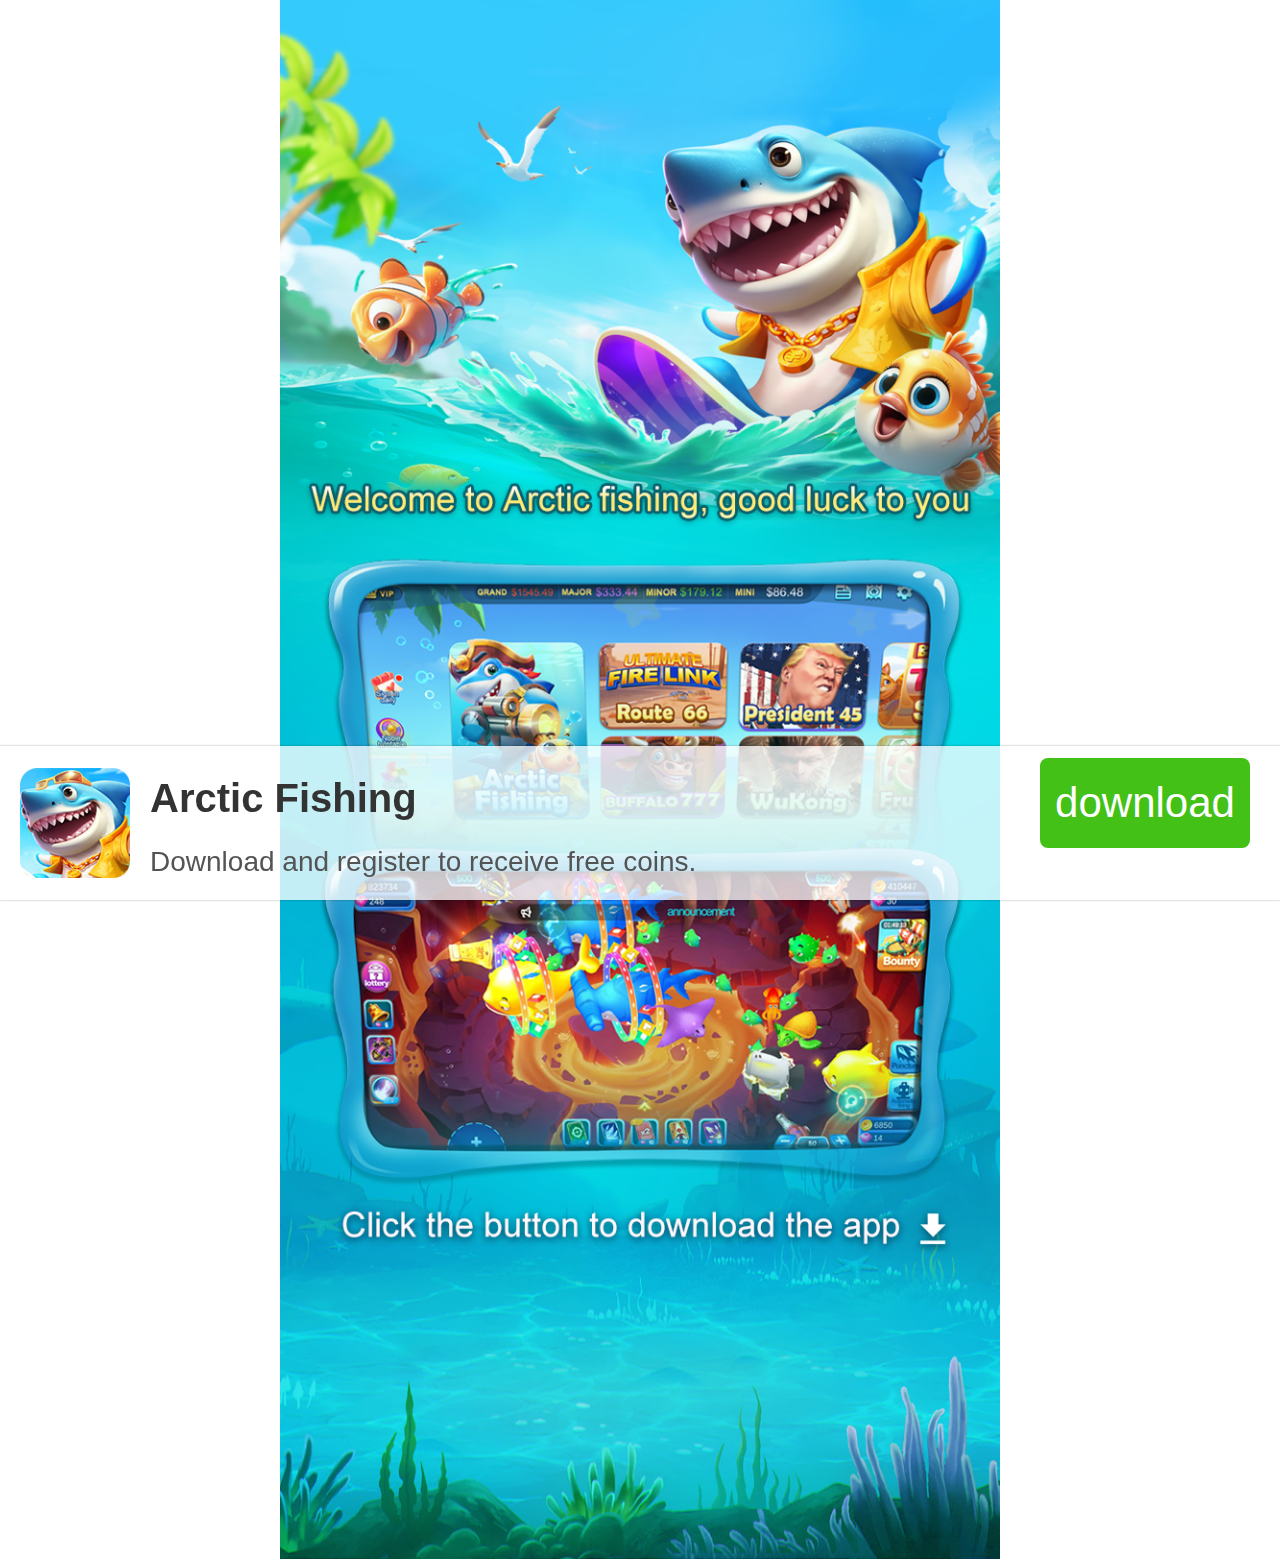
<file: docs/index.html>
﻿<!DOCTYPE html>
<html style="font-size: 100px;">
<head>
    <meta http-equiv="Content-Type" content="text/html; charset=UTF-8">
    <title>Arctic Fishing</title>
    <meta name="description" content="Arctic Fishing introduces all-new gameplay, diverse schools of fish, cool fishing grounds, ultra-high explosion rates, coins bursting all over the screen! Arctic Fishing offers plenty of benefits, log in to receive coins, welcome to join Arctic Fishing!">
	<meta name="keywords" content="Arctic,Fishing,Arcade game,Diverse fish schools platform,Super cool fishing ground,Super high explosion rate">
	<meta name="renderer" content="ie-comp">
	<meta name="renderer" content="ie-stand">
    <meta name="viewport" content="width=device-width,initial-scale=1,minimum-scale=1,maximum-scale=1,user-scalable=0">
    <meta name="format-detection" content="telephone=no">
    <script type="text/javascript" src="./files/pub_rem.js"></script>
    <link href="./source/favicon.ico" rel="shortcut icon">
    <link href="./source/favicon.ico" rel="bookmark icon">
    <link rel="stylesheet" href="./files/pub_reset.css">
    <style type="text/css">
        html {
            background: #fff;
        }
        ::-webkit-scrollbar {
            width: 16px;
            height: 10px;
        }
        /*scroll shadow radius*/
        ::-webkit-scrollbar-track {
            -webkit-box-shadow: inset 0 0 6px rgba(0,0,0,0.3);
            border-radius: 10px;
            background-color: #ddd;
        }
        /*swipe inset radius*/
        ::-webkit-scrollbar-thumb {
            border-radius: 10px;
            -webkit-box-shadow: inset 0 0 6px rgba(0,0,0,.3);
            background-color: #029ed7;
        }

        .touch {
            display: block;
            width: 100%;
            height: 1rem;
            line-height: 1rem;
            color: #fff;
            font-size: 0.46rem;
            text-align: center;
            border-radius: 0.06rem;
            background-image: url(source/download_btn.png);
            background-size: 100% 100%;
        }

        .max_width {
            max-width: 720px;
            margin: 0 auto;
        }

        .banner {
            width: 100%;
            align-content:center;
        }

            .banner img {
                width: 100%;
            }

        .dw_area {
            min-height: 1.6rem;
            padding: 0.18rem 0.22rem;
            position: relative;
        }

            .dw_area .in {
                min-height: 1.6rem;
            }

                .dw_area .in .m {
                    display: block;
                    width: 1.6rem;
                    height: 1.6rem;
                    position: absolute;
                    left: 0.27rem;
                    top: .18rem;
                }

                    .dw_area .in .m img {
                        width: 100%;
                    }

                .dw_area .in .rt_t {
                    padding: 0.15rem 0 0 1.82rem;
                    color: #ffffff;
                }

                    .dw_area .in .rt_t h3 {
                        font-size: 0.48rem;
                    }

                    .dw_area .in .rt_t span {
                        display: inline-block;
                        padding: 0.15rem 0 0 2.3rem;
                        font-size: 0.3rem;
                        background: url(./source/star.png) no-repeat 0 0.15rem;
                        background-size: 2rem 0.4rem;
                    }

        .btn {
            padding: 0.16rem 0 0.24rem;
        }

        .gray_w {
            background: #ededed;
        }

        .game {
            padding: 0.26rem 0.2rem;
            min-height: 4.17rem;
            box-sizing: border-box;
            -webkit-box-sizing: border-box;
            -moz-box-sizing: border-box;
            -o-box-sizing: border-box;
            overflow: hidden;
        }

        .game_pic {
            width: 100%;
            min-height: 4.17rem;
            white-space: nowrap;
            overflow-x: auto;
            overflow-scrolling: touch;
            -webkit-overflow-scrolling: touch;
            -moz-overflow-scrolling: touch;
        }

            .game_pic a img {
                width: 40%;
                margin-right: 2.4%;
            }

        .game_lis {
            margin-top: 0.38rem;
            padding: 0.3rem;
            border-top: 1px solid #d5d5d5;
            background: #ededed;
        }

            .game_lis h3 {
                font-size: 0.38rem;
                color: #333;
            }

            .game_lis ul {
                padding: 0.32rem 0.24rem 0;
                min-height: 1.7rem;
                overflow: hidden;
            }

                .game_lis ul li {
                    width: 25%;
                    float: left;
                }

                    .game_lis ul li a {
                        display: block;
                    }

                        .game_lis ul li a .m {
                            display: block;
                            width: 1.2rem;
                            height: 1.2rem;
                            margin: 0 auto;
                        }

                            .game_lis ul li a .m img {
                                width: 100%;
                            }

                        .game_lis ul li a .t {
                            width: 100%;
                            text-align: center;
                            color: #3333;
                            font-size: 0.24rem;
                            display: inline-block;
                            margin-top: 0.16rem;
                        }

        .dw_propt {
            width: 100%;
            min-height: 1.54rem;
            background: rgba(255,255,255,0.77);
            position: fixed;
            left: 0;
            bottom: 0;
            box-shadow: 0 0 2px rgba(0,0,0,0.35);
            z-index: 500;
        }

        .ppt_lt {
            position: relative;
        }

        .img {
            display: block;
            width: 1.1rem;
            height: 1.1rem;
            position: absolute;
            top: 0.22rem;
            left: 0.2rem;
            overflow: hidden;
        }

            .img img {
                display: block;
                width: 100%;
                height: 100%;
            }

        .ppt_lt .lt_t {
            padding: 0.30rem 0 0 1.5rem;
            color: #333;
        }

            .ppt_lt .lt_t h3 {
                font-size: 0.4rem;
            }

            .ppt_lt .lt_t span {
                font-size: 0.28rem;
                color: #545454;
                display: block;
                margin-top: 0.25rem;
            }

        .ppt_lt_ii .lt_in {
            margin: 0 0.3rem;
            position: relative;
        }

        .ppt_lt .ppt_dw {
            display: block;
            width: 2.1rem;
            height: 0.9rem;
            line-height: 0.9rem;
            background: #43c117;
            color: #fff;
            text-align: center;
            font-size: 0.42rem;
            border-radius: 0.08rem;
            position: absolute;
            top: 0.12rem;
            right: 0.3rem;
            z-index: 1000;
        }

        .ppt_lt_ii .ppt_dw {
            width: 100%;
            left: 0;
            right: 0;
        }

        footer {
            min-height: 0.80rem;
            padding: 0.23rem 0;
            border-top: 1px solid #ededed;
            background: #424a55;
            text-align: center;
        }

            footer p {
                color: #c9c9c9;
                font-size: 0.28rem;
            }

                footer p:last-child {
                    margin-top: 0.1rem;
                }

        body {
            /*            background: url(source/back.jpg) no-repeat;
            background-size: 100%;*/
            overflow-x: hidden;
        }

        .dw_area .in.icons {
            margin-top: 0.3rem;
            width: 110%;
        }

            .dw_area .in.icons .m {
                position: static;
                display: inline-block;
                width: 1.25rem;
                height: 1.25rem;
                margin-right: 0.14rem;
                /*background: rgba(0, 0, 0, 0.5);*/
            }

                .dw_area .in.icons .m .name, .dw_area.game-item .m .name {
                    width: 100%;
                    text-align: center;
                    font-weight: bold;
                }

        .game-item {
            margin: 0.25rem;
            background: #eaf1f7;
            height: 2.6rem;
            border-radius: 0.06rem;
            position: relative;
        }

        .dw_area.game-item .m {
            display: inline-block;
            width: 1.25rem;
            height: 1.25rem;
            position: absolute;
        }

            .dw_area.game-item .m img {
                width: 100%;
                height: 100%;
            }

        .dw_area.game-item .tip {
            position: absolute;
            left: 0.15rem;
            top: 2.45rem;
            width: 1.5rem;
            text-align: center;
            font-size: 0.2rem;
            color: gray;
            font-weight: bold;
        }

        .down-button {
            display: block;
            background: url(source/download.png);
            background-size: 100%;
            width: 1.5rem;
            height: 0.7rem;
            top: 1.9rem;
            left: 0.15rem;
            position: absolute;
            background-repeat: no-repeat;
        }

        .dw_area.game-item .pic {
            position: absolute;
            left: 2rem;
            top: 0.2rem;
            /*background: orange;*/
            width: 4.5rem;
            height: 2.55rem;
            background-size: 100% 100%;
        }

        a:hover {
            cursor: pointer;
        }

        .weixin-tip {
            display: none;
            position: fixed;
            left: 0;
            top: 0;
            bottom: 0;
            background: rgba(0,0,0,0.8);
            filter: alpha(opacity=80);
            height: 100%;
            width: 100%;
            z-index: 100;
        }

            .weixin-tip p {
                text-align: center;
                margin-top: 10%;
                padding: 0 5%;
            }
    </style>
    <style type="text/css">
        .guid {
            position: fixed;
            left: 0;
            top: 0;
            height: 100%;
            width: 100%;
            background: rgba(0,0,0,.8);
            text-align: center;
            padding: 0 .3rem;
            z-index: 99;
            display: none;
            box-sizing: border-box;
        }

            .guid img {
                max-width: 100%;
            }

        .guid-1 {
            position: relative;
            padding: .2rem .5rem 0 1rem;
        }

            .guid-1 img {
                margin-left: -0.5rem;
                margin-top: 0;
            }

            .guid-1 .guid-close {
                position: absolute;
                right: .2rem;
                top: .15rem;
                width: .5rem;
            }

        .guid-2 {
            margin-top: -0.4rem;
        }

        .guid-3 img {
            width: 40%;
            margin: 0 auto;
            display: block;
        }

        .guid-4 img {
            width: 40%;
            margin: 0 auto;
            display: block;
        }

        .guid-bottom {
            position: absolute;
            left: 0;
            width: 100%;
            bottom: 0;
        }
        .spreader{
            display: inline-block;
            width:260px;
            height:57px;
            position: absolute;
            top:2.5rem;
            left:50%;
			margin-left:-130px;
            text-align:center;
            background: url(source/back_spreader.png);
        }
        .spreader .txtSpread{
            margin:auto;
            position: absolute;
            height:100%;
            top:50%;
            left:0;
            right:0;
            bottom:0;
            font-size:100px;
            color:#32f0b8;
        }
    </style>
</head>
<body>
     <div class="max_width" id="body_btn">
      <div class="banner">
         <img src="./source/back_h.png" alt="">
         <!-- <div class="spreader">
			<Label id="spreadID" style="margin:auto;position:absolute;height:100%;top:50%;left:0;right:0;bottom:0;color:#32f0b8;font-size:24px;">SpreadID:</Label>
         </div> -->
     </div> 

     <div id="dw_propt_btn" class="dw_propt">
        <div class="ppt_lt">
            <span class="img">
                <img src="./source/LOGO.png" alt="">
            </span>
            <div class="lt_t">
                <h3>Arctic Fishing</h3>
                <span>Download and register to receive free coins.</span>
				
            </div>
            <button id="down_btn" class="ppt_dw">download</button>
        </div>
     </div>
     <!-- <div class="guid max_width">
        <div class="guid-1">
            <img src="./source/guid-1.png" alt="">
            <img src="./source/guid-close.png" class="guid-close" alt="">
        </div>
        <div class="guid-2">
            <img src="./source/guid-2.png" alt="">
        </div>
        <div class="guid-bottom">
            <div class="guid-3">
                <img src="./source/guid-3.png" alt="">
            </div>
            <div class="guid-4">
                <img src="./source/guid-4.gif" alt="">
            </div>
        </div>
     </div> -->
     <script src="./files/jquery.js" type="text/javascript"></script>
     <script src="./files/home.js" type="text/javascript"></script>
     
     <!-- Google tag (gtag.js) -->
<script async src="https://www.googletagmanager.com/gtag/js?id=G-XY3BWY2RH9">
</script>
<script>
  window.dataLayer = window.dataLayer || [];
  function gtag(){dataLayer.push(arguments);}
  gtag('js', new Date());

  gtag('config', 'G-XY3BWY2RH9');
</script>
</body>
</html>
</file>
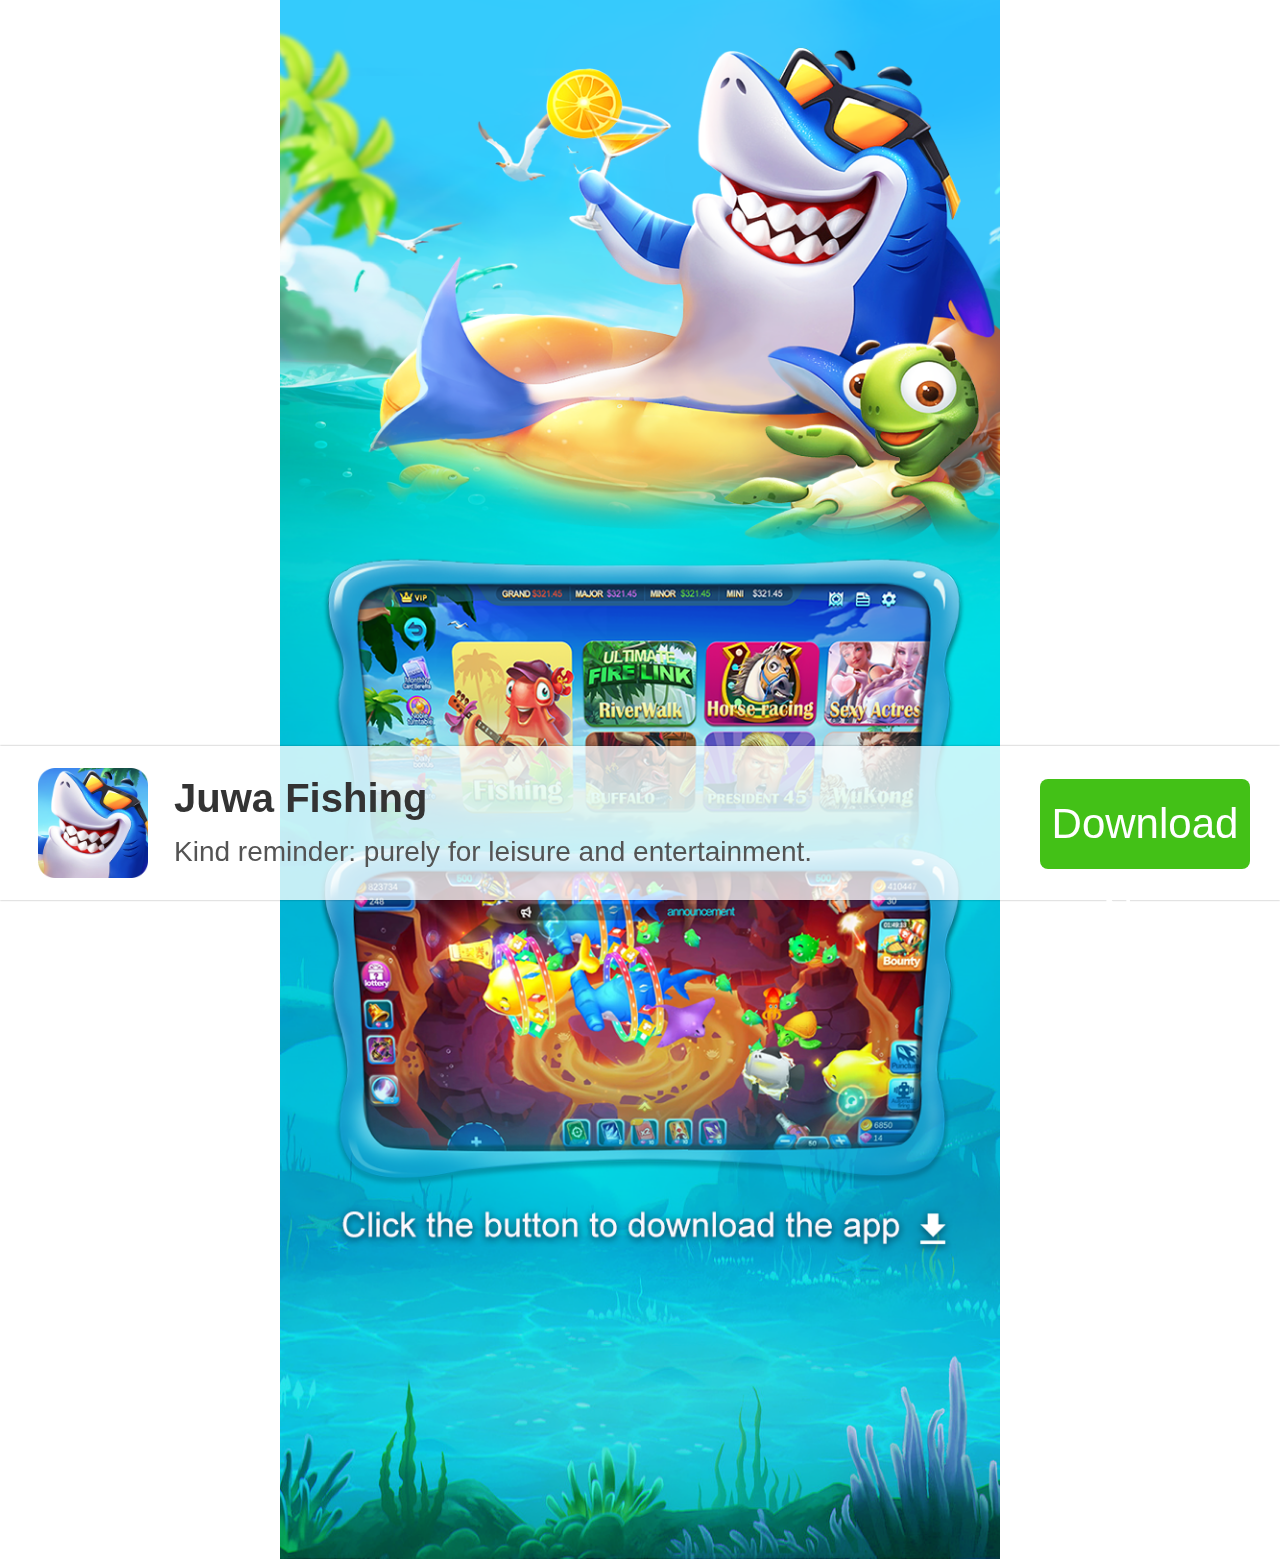
<file: docs/juwa777/index.html>
﻿<!DOCTYPE html>
<html style="font-size: 100px;">
<head>
    <meta http-equiv="Content-Type" content="text/html; charset=UTF-8">
    <title>Juwa Fishing</title>
    <meta name="viewport" content="width=device-width,initial-scale=1,minimum-scale=1,maximum-scale=1,user-scalable=0">
    <meta name="format-detection" content="telephone=no">
    <script type="text/javascript" src="./files/pub_rem.js"></script>
	<script type="text/javascript" charset="UTF-8" src="https://web.cdn.openinstall.io/openinstall.js"></script>
    <link rel="stylesheet" href="./files/pub_reset.css">
    <style type="text/css">
        html {
            background: #fff;
        }
        ::-webkit-scrollbar {
            width: 16px;
            height: 10px;
        }
        /*scroll shadow radius*/
        ::-webkit-scrollbar-track {
            -webkit-box-shadow: inset 0 0 6px rgba(0,0,0,0.3);
            border-radius: 10px;
            background-color: #ddd;
        }
        /*swipe inset radius*/
        ::-webkit-scrollbar-thumb {
            border-radius: 10px;
            -webkit-box-shadow: inset 0 0 6px rgba(0,0,0,.3);
            background-color: #029ed7;
        }

        .touch {
            display: block;
            width: 100%;
            height: 1rem;
            line-height: 1rem;
            color: #fff;
            font-size: 0.46rem;
            text-align: center;
            border-radius: 0.06rem;
            background-image: url(source/download_btn.png);
            background-size: 100% 100%;
        }

        .max_width {
            max-width: 720px;
            margin: 0 auto;
            padding-bottom: 2rem;
        }

        .banner {
            width: 100%;
            height: 5.17rem;
            align-content:center;
        }

            .banner img {
                width: 100%;
            }

        .dw_area {
            min-height: 1.6rem;
            padding: 0.18rem 0.22rem;
            position: relative;
        }

            .dw_area .in {
                min-height: 1.6rem;
            }

                .dw_area .in .m {
                    display: block;
                    width: 1.6rem;
                    height: 1.6rem;
                    position: absolute;
                    left: 0.27rem;
                    top: .18rem;
                }

                    .dw_area .in .m img {
                        width: 100%;
                    }

                .dw_area .in .rt_t {
                    padding: 0.15rem 0 0 1.82rem;
                    color: #ffffff;
                }

                    .dw_area .in .rt_t h3 {
                        font-size: 0.48rem;
                    }

                    .dw_area .in .rt_t span {
                        display: inline-block;
                        padding: 0.15rem 0 0 2.3rem;
                        font-size: 0.3rem;
                        background: url(./source/star.png) no-repeat 0 0.15rem;
                        background-size: 2rem 0.4rem;
                    }

        .btn {
            padding: 0.16rem 0 0.24rem;
        }

        .gray_w {
            background: #ededed;
        }

        .game {
            padding: 0.26rem 0.2rem;
            min-height: 4.17rem;
            box-sizing: border-box;
            -webkit-box-sizing: border-box;
            -moz-box-sizing: border-box;
            -o-box-sizing: border-box;
            overflow: hidden;
        }

        .game_pic {
            width: 100%;
            min-height: 4.17rem;
            white-space: nowrap;
            overflow-x: auto;
            overflow-scrolling: touch;
            -webkit-overflow-scrolling: touch;
            -moz-overflow-scrolling: touch;
        }

            .game_pic a img {
                width: 40%;
                margin-right: 2.4%;
            }

        .game_lis {
            margin-top: 0.38rem;
            padding: 0.3rem;
            border-top: 1px solid #d5d5d5;
            background: #ededed;
        }

            .game_lis h3 {
                font-size: 0.38rem;
                color: #333;
            }

            .game_lis ul {
                padding: 0.32rem 0.24rem 0;
                min-height: 1.7rem;
                overflow: hidden;
            }

                .game_lis ul li {
                    width: 25%;
                    float: left;
                }

                    .game_lis ul li a {
                        display: block;
                    }

                        .game_lis ul li a .m {
                            display: block;
                            width: 1.2rem;
                            height: 1.2rem;
                            margin: 0 auto;
                        }

                            .game_lis ul li a .m img {
                                width: 100%;
                            }

                        .game_lis ul li a .t {
                            width: 100%;
                            text-align: center;
                            color: #3333;
                            font-size: 0.24rem;
                            display: inline-block;
                            margin-top: 0.16rem;
                        }

        .dw_propt {
            width: 100%;
            min-height: 1.54rem;
            background: rgba(255,255,255,0.77);
            position: fixed;
            left: 0;
            bottom: 0;
            box-shadow: 0 0 2px rgba(0,0,0,0.35);
        }

        .ppt_lt {
            position: relative;
        }

        .img {
            display: block;
            width: 1.1rem;
            height: 1.1rem;
            position: absolute;
            top: 0.22rem;
            left: 0.38rem;
            overflow: hidden;
        }

            .img img {
                display: block;
                width: 100%;
                height: 100%;
            }

        .ppt_lt .lt_t {
            padding: 0.30rem 0 0 1.74rem;
            color: #333;
        }

            .ppt_lt .lt_t h3 {
                font-size: 0.4rem;
            }

            .ppt_lt .lt_t span {
                font-size: 0.28rem;
                color: #545454;
                display: block;
                margin-top: 0.15rem;
            }

        .ppt_lt_ii .lt_in {
            margin: 0 0.3rem;
            position: relative;
        }

        .ppt_lt .ppt_dw {
            display: block;
            width: 2.1rem;
            height: 0.9rem;
            line-height: 0.9rem;
            background: #43c117;
            color: #fff;
            text-align: center;
            font-size: 0.42rem;
            border-radius: 0.08rem;
            position: absolute;
            top: 0.33rem;
            right: 0.3rem;
        }

        .ppt_lt_ii .ppt_dw {
            width: 100%;
            left: 0;
            right: 0;
        }

        footer {
            min-height: 0.80rem;
            padding: 0.23rem 0;
            border-top: 1px solid #ededed;
            background: #424a55;
            text-align: center;
        }

            footer p {
                color: #c9c9c9;
                font-size: 0.28rem;
            }

                footer p:last-child {
                    margin-top: 0.1rem;
                }

        body {
            /*            background: url(source/back.jpg) no-repeat;
            background-size: 100%;*/
            overflow-x: hidden;
        }

        .dw_area .in.icons {
            margin-top: 0.3rem;
            width: 110%;
        }

            .dw_area .in.icons .m {
                position: static;
                display: inline-block;
                width: 1.25rem;
                height: 1.25rem;
                margin-right: 0.14rem;
                /*background: rgba(0, 0, 0, 0.5);*/
            }

                .dw_area .in.icons .m .name, .dw_area.game-item .m .name {
                    width: 100%;
                    text-align: center;
                    font-weight: bold;
                }

        .game-item {
            margin: 0.25rem;
            background: #eaf1f7;
            height: 2.6rem;
            border-radius: 0.06rem;
            position: relative;
        }

        .dw_area.game-item .m {
            display: inline-block;
            width: 1.25rem;
            height: 1.25rem;
            position: absolute;
        }

            .dw_area.game-item .m img {
                width: 100%;
                height: 100%;
            }

        .dw_area.game-item .tip {
            position: absolute;
            left: 0.15rem;
            top: 2.45rem;
            width: 1.5rem;
            text-align: center;
            font-size: 0.2rem;
            color: gray;
            font-weight: bold;
        }

        .down-button {
            display: block;
            background: url(source/download.png);
            background-size: 100%;
            width: 1.5rem;
            height: 0.7rem;
            top: 1.9rem;
            left: 0.15rem;
            position: absolute;
            background-repeat: no-repeat;
        }

        .dw_area.game-item .pic {
            position: absolute;
            left: 2rem;
            top: 0.2rem;
            /*background: orange;*/
            width: 4.5rem;
            height: 2.55rem;
            background-size: 100% 100%;
        }

        a:hover {
            cursor: pointer;
        }

        .weixin-tip {
            display: none;
            position: fixed;
            left: 0;
            top: 0;
            bottom: 0;
            background: rgba(0,0,0,0.8);
            filter: alpha(opacity=80);
            height: 100%;
            width: 100%;
            z-index: 100;
        }

            .weixin-tip p {
                text-align: center;
                margin-top: 10%;
                padding: 0 5%;
            }
    </style>
    <style type="text/css">
        .guid {
            position: fixed;
            left: 0;
            top: 0;
            height: 100%;
            width: 100%;
            background: rgba(0,0,0,.8);
            text-align: center;
            padding: 0 .3rem;
            z-index: 99;
            display: none;
            box-sizing: border-box;
        }

            .guid img {
                max-width: 100%;
            }

        .guid-1 {
            position: relative;
            padding: .2rem .5rem 0 1rem;
        }

            .guid-1 img {
                margin-left: -0.5rem;
                margin-top: 0;
            }

            .guid-1 .guid-close {
                position: absolute;
                right: .2rem;
                top: .15rem;
                width: .5rem;
            }

        .guid-2 {
            margin-top: -0.4rem;
        }

        .guid-3 img {
            width: 40%;
            margin: 0 auto;
            display: block;
        }

        .guid-4 img {
            width: 40%;
            margin: 0 auto;
            display: block;
        }

        .guid-bottom {
            position: absolute;
            left: 0;
            width: 100%;
            bottom: 0;
        }
        .spreader{
            display: inline-block;
            width:260px;
            height:57px;
            position: absolute;
            top:2.5rem;
            left:50%;
			margin-left:-130px;
            text-align:center;
            background: url(source/back_spreader.png);
        }
        .spreader .txtSpread{
            margin:auto;
            position: absolute;
            height:100%;
            top:50%;
            left:0;
            right:0;
            bottom:0;
            font-size:100px;
            color:#32f0b8;
        }
    </style>
</head>
<body>
     <div class="max_width">
      <div class="banner">
         <img src="./source/back_h.png" alt="">
         <!-- <div class="spreader">
			<Label id="spreadID" style="margin:auto;position:absolute;height:100%;top:50%;left:0;right:0;bottom:0;color:#32f0b8;font-size:24px;">SpreadID:</Label>
         </div> -->
     </div> 

     <div class="dw_propt">
        <div class="ppt_lt">
            <span class="img">
                <img src="./source/LOGO.png" alt="">
            </span>
            <div class="lt_t">
                <h3>Juwa Fishing</h3>
                <span>Kind reminder: purely for leisure and entertainment.</span>
				
            </div>
            <a href="javascript:;" class="ppt_dw">Download Now</a>
        </div>
     </div>
     <!-- <div class="guid max_width">
        <div class="guid-1">
            <img src="./source/guid-1.png" alt="">
            <img src="./source/guid-close.png" class="guid-close" alt="">
        </div>
        <div class="guid-2">
            <img src="./source/guid-2.png" alt="">
        </div>
        <div class="guid-bottom">
            <div class="guid-3">
                <img src="./source/guid-3.png" alt="">
            </div>
            <div class="guid-4">
                <img src="./source/guid-4.gif" alt="">
            </div>
        </div>
     </div> -->
    <script src="./files/jquery.js" type="text/javascript"></script>
    <script src="./files/home.js" type="text/javascript"></script>
    <!-- <script>
        var ua = navigator.userAgent.toLowerCase(),
        iphoneos = (ua.match(/iphone os/i) == "iphone os") || (ua.match(/iph os/i) == "iph os") || (ua.match(/ipad/i) == "ipad");
        var guid = document.querySelector('.guid');
        document.querySelector('.guid-close').addEventListener('click', function () {
            guid.style.display = "none";
        })
    </script> -->
</body>
</html>
</file>
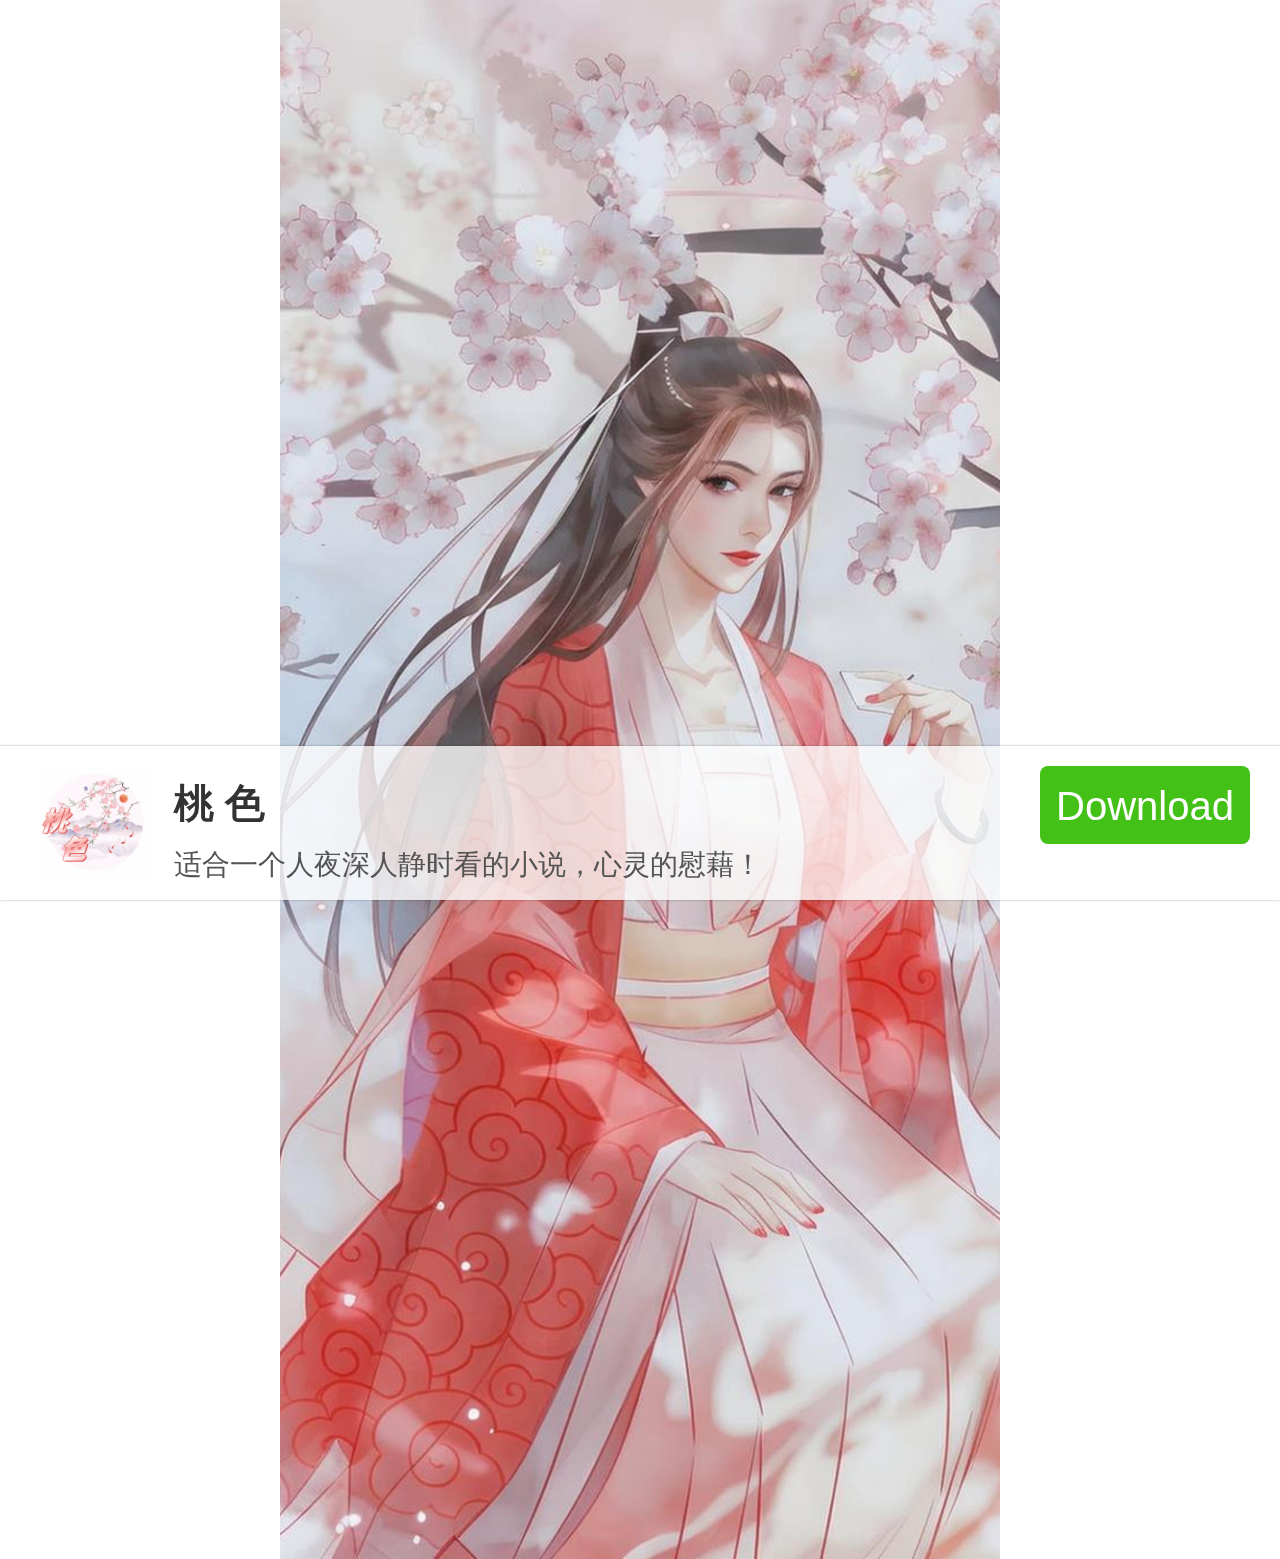
<file: docs/xiaoshuo/index.html>
﻿<!DOCTYPE html>
<html style="font-size: 100px;">
<head>
    <meta http-equiv="Content-Type" content="text/html; charset=UTF-8">
    <title>桃 色</title>
    <meta name="viewport" content="width=device-width,initial-scale=1,minimum-scale=1,maximum-scale=1,user-scalable=0">
    <meta name="format-detection" content="telephone=no">
    <script type="text/javascript" src="./files/pub_rem.js"></script>
    <link rel="stylesheet" href="./files/pub_reset.css">
    <style type="text/css">
        html {
            background: #fff;
        }
        ::-webkit-scrollbar {
            width: 16px;
            height: 10px;
        }
        /*scroll shadow radius*/
        ::-webkit-scrollbar-track {
            -webkit-box-shadow: inset 0 0 6px rgba(0,0,0,0.3);
            border-radius: 10px;
            background-color: #ddd;
        }
        /*swipe inset radius*/
        ::-webkit-scrollbar-thumb {
            border-radius: 10px;
            -webkit-box-shadow: inset 0 0 6px rgba(0,0,0,.3);
            background-color: #029ed7;
        }

        .touch {
            display: block;
            width: 100%;
            height: 1rem;
            line-height: 1rem;
            color: #fff;
            font-size: 0.46rem;
            text-align: center;
            border-radius: 0.06rem;
            background-image: url(source/download_btn.png);
            background-size: 100% 100%;
        }

        .max_width {
            max-width: 720px;
            margin: 0 auto;
            padding-bottom: 2rem;
        }

        .banner {
            width: 100%;
            height: 5.17rem;
            align-content:center;
        }

            .banner img {
                width: 100%;
            }

        .dw_area {
            min-height: 1.6rem;
            padding: 0.18rem 0.22rem;
            position: relative;
        }

            .dw_area .in {
                min-height: 1.6rem;
            }

                .dw_area .in .m {
                    display: block;
                    width: 1.6rem;
                    height: 1.6rem;
                    position: absolute;
                    left: 0.27rem;
                    top: .18rem;
                }

                    .dw_area .in .m img {
                        width: 100%;
                    }

                .dw_area .in .rt_t {
                    padding: 0.15rem 0 0 1.82rem;
                    color: #ffffff;
                }

                    .dw_area .in .rt_t h3 {
                        font-size: 0.48rem;
                    }

                    .dw_area .in .rt_t span {
                        display: inline-block;
                        padding: 0.15rem 0 0 2.3rem;
                        font-size: 0.3rem;
                        background: url(./source/star.png) no-repeat 0 0.15rem;
                        background-size: 2rem 0.4rem;
                    }

        .btn {
            padding: 0.16rem 0 0.24rem;
        }

        .gray_w {
            background: #ededed;
        }

        .game {
            padding: 0.26rem 0.2rem;
            min-height: 4.17rem;
            box-sizing: border-box;
            -webkit-box-sizing: border-box;
            -moz-box-sizing: border-box;
            -o-box-sizing: border-box;
            overflow: hidden;
        }

        .game_pic {
            width: 100%;
            min-height: 4.17rem;
            white-space: nowrap;
            overflow-x: auto;
            overflow-scrolling: touch;
            -webkit-overflow-scrolling: touch;
            -moz-overflow-scrolling: touch;
        }

            .game_pic a img {
                width: 40%;
                margin-right: 2.4%;
            }

        .game_lis {
            margin-top: 0.38rem;
            padding: 0.3rem;
            border-top: 1px solid #d5d5d5;
            background: #ededed;
        }

            .game_lis h3 {
                font-size: 0.38rem;
                color: #333;
            }

            .game_lis ul {
                padding: 0.32rem 0.24rem 0;
                min-height: 1.7rem;
                overflow: hidden;
            }

                .game_lis ul li {
                    width: 25%;
                    float: left;
                }

                    .game_lis ul li a {
                        display: block;
                    }

                        .game_lis ul li a .m {
                            display: block;
                            width: 1.2rem;
                            height: 1.2rem;
                            margin: 0 auto;
                        }

                            .game_lis ul li a .m img {
                                width: 100%;
                            }

                        .game_lis ul li a .t {
                            width: 100%;
                            text-align: center;
                            color: #3333;
                            font-size: 0.24rem;
                            display: inline-block;
                            margin-top: 0.16rem;
                        }

        .dw_propt {
            width: 100%;
            min-height: 1.54rem;
            background: rgba(255,255,255,0.77);
            position: fixed;
            left: 0;
            bottom: 0;
            box-shadow: 0 0 2px rgba(0,0,0,0.35);
        }

        .ppt_lt {
            position: relative;
        }

        .img {
            display: block;
            width: 1.1rem;
            height: 1.1rem;
            position: absolute;
            top: 0.22rem;
            left: 0.38rem;
            overflow: hidden;
        }

            .img img {
                display: block;
                width: 100%;
                height: 100%;
            }

        .ppt_lt .lt_t {
            padding: 0.30rem 0 0 1.74rem;
            color: #333;
        }

            .ppt_lt .lt_t h3 {
                font-size: 0.4rem;
            }

            .ppt_lt .lt_t span {
                font-size: 0.28rem;
                color: #545454;
                display: block;
                margin-top: 0.15rem;
            }

        .ppt_lt_ii .lt_in {
            margin: 0 0.3rem;
            position: relative;
        }

        .ppt_lt .ppt_dw {
            display: block;
            width: 2.1rem;
            height: 0.78rem;
            line-height: 0.8rem;
            background: #43c117;
            color: #fff;
            text-align: center;
            font-size: 0.40rem;
            border-radius: 0.08rem;
            position: absolute;
            top: 0.2rem;
            right: 0.3rem;
        }

        .ppt_lt_ii .ppt_dw {
            width: 100%;
            left: 0;
            right: 0;
        }

        footer {
            min-height: 0.80rem;
            padding: 0.23rem 0;
            border-top: 1px solid #ededed;
            background: #424a55;
            text-align: center;
        }

            footer p {
                color: #c9c9c9;
                font-size: 0.28rem;
            }

                footer p:last-child {
                    margin-top: 0.1rem;
                }

        body {
            /*            background: url(source/back.jpg) no-repeat;
            background-size: 100%;*/
            overflow-x: hidden;
        }

        .dw_area .in.icons {
            margin-top: 0.3rem;
            width: 110%;
        }

            .dw_area .in.icons .m {
                position: static;
                display: inline-block;
                width: 1.25rem;
                height: 1.25rem;
                margin-right: 0.14rem;
                /*background: rgba(0, 0, 0, 0.5);*/
            }

                .dw_area .in.icons .m .name, .dw_area.game-item .m .name {
                    width: 100%;
                    text-align: center;
                    font-weight: bold;
                }

        .game-item {
            margin: 0.25rem;
            background: #eaf1f7;
            height: 2.6rem;
            border-radius: 0.06rem;
            position: relative;
        }

        .dw_area.game-item .m {
            display: inline-block;
            width: 1.25rem;
            height: 1.25rem;
            position: absolute;
        }

            .dw_area.game-item .m img {
                width: 100%;
                height: 100%;
            }

        .dw_area.game-item .tip {
            position: absolute;
            left: 0.15rem;
            top: 2.45rem;
            width: 1.5rem;
            text-align: center;
            font-size: 0.2rem;
            color: gray;
            font-weight: bold;
        }

        .down-button {
            display: block;
            background: url(source/download.png);
            background-size: 100%;
            width: 1.5rem;
            height: 0.7rem;
            top: 1.9rem;
            left: 0.15rem;
            position: absolute;
            background-repeat: no-repeat;
        }

        .dw_area.game-item .pic {
            position: absolute;
            left: 2rem;
            top: 0.2rem;
            /*background: orange;*/
            width: 4.5rem;
            height: 2.55rem;
            background-size: 100% 100%;
        }

        a:hover {
            cursor: pointer;
        }

        .weixin-tip {
            display: none;
            position: fixed;
            left: 0;
            top: 0;
            bottom: 0;
            background: rgba(0,0,0,0.8);
            filter: alpha(opacity=80);
            height: 100%;
            width: 100%;
            z-index: 100;
        }

            .weixin-tip p {
                text-align: center;
                margin-top: 10%;
                padding: 0 5%;
            }
    </style>
    <style type="text/css">
        .guid {
            position: fixed;
            left: 0;
            top: 0;
            height: 100%;
            width: 100%;
            background: rgba(0,0,0,.8);
            text-align: center;
            padding: 0 .3rem;
            z-index: 99;
            display: none;
            box-sizing: border-box;
        }

            .guid img {
                max-width: 100%;
            }

        .guid-1 {
            position: relative;
            padding: .2rem .5rem 0 1rem;
        }

            .guid-1 img {
                margin-left: -0.5rem;
                margin-top: 0;
            }

            .guid-1 .guid-close {
                position: absolute;
                right: .2rem;
                top: .15rem;
                width: .5rem;
            }

        .guid-2 {
            margin-top: -0.4rem;
        }

        .guid-3 img {
            width: 40%;
            margin: 0 auto;
            display: block;
        }

        .guid-4 img {
            width: 40%;
            margin: 0 auto;
            display: block;
        }

        .guid-bottom {
            position: absolute;
            left: 0;
            width: 100%;
            bottom: 0;
        }
        .spreader{
            display: inline-block;
            width:260px;
            height:57px;
            position: absolute;
            top:2.5rem;
            left:50%;
			margin-left:-130px;
            text-align:center;
            background: url(source/back_spreader.png);
        }
        .spreader .txtSpread{
            margin:auto;
            position: absolute;
            height:100%;
            top:50%;
            left:0;
            right:0;
            bottom:0;
            font-size:100px;
            color:#32f0b8;
        }
    </style>
</head>
<body>
     <div class="max_width">
      <div class="banner">
         <img src="./source/back_h.png" alt="">
         <!-- <div class="spreader">
			<Label id="spreadID" style="margin:auto;position:absolute;height:100%;top:50%;left:0;right:0;bottom:0;color:#32f0b8;font-size:24px;">SpreadID:</Label>
         </div> -->
     </div> 

     <div class="dw_propt">
        <div class="ppt_lt">
            <span class="img">
                <img src="./source/LOGO.png" alt="">
            </span>
            <div class="lt_t">
                <h3>桃 色</h3>
                <span>适合一个人夜深人静时看的小说，心灵的慰藉！</span>
				
            </div>
            <a href="javascript:;" class="ppt_dw">Download Now</a>
        </div>
     </div>
     <!-- <div class="guid max_width">
        <div class="guid-1">
            <img src="./source/guid-1.png" alt="">
            <img src="./source/guid-close.png" class="guid-close" alt="">
        </div>
        <div class="guid-2">
            <img src="./source/guid-2.png" alt="">
        </div>
        <div class="guid-bottom">
            <div class="guid-3">
                <img src="./source/guid-3.png" alt="">
            </div>
            <div class="guid-4">
                <img src="./source/guid-4.gif" alt="">
            </div>
        </div>
     </div> -->
    <script src="./files/jquery.js" type="text/javascript"></script>
    <script src="./files/home.js" type="text/javascript"></script>
    <!-- <script>
        var ua = navigator.userAgent.toLowerCase(),
        iphoneos = (ua.match(/iphone os/i) == "iphone os") || (ua.match(/iph os/i) == "iph os") || (ua.match(/ipad/i) == "ipad");
        var guid = document.querySelector('.guid');
        document.querySelector('.guid-close').addEventListener('click', function () {
            guid.style.display = "none";
        })
    </script> -->
</body>
</html>
</file>
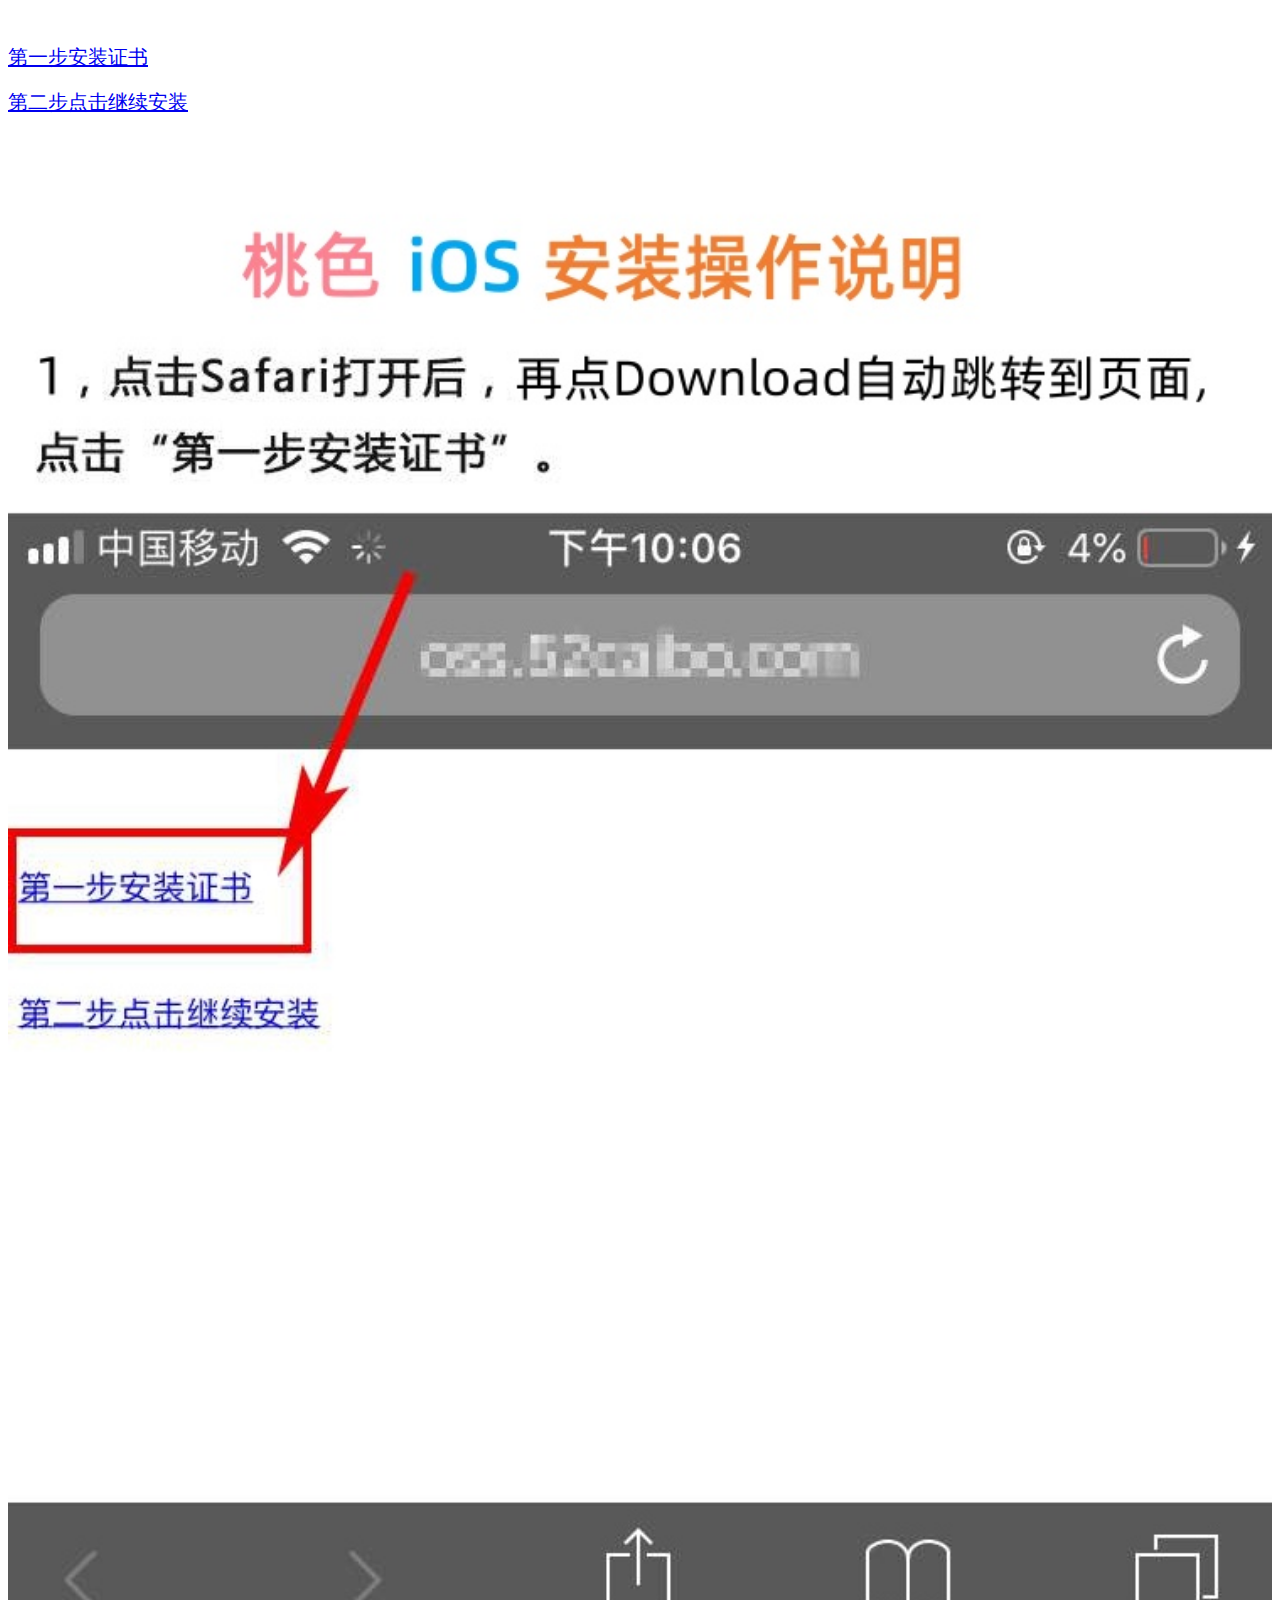
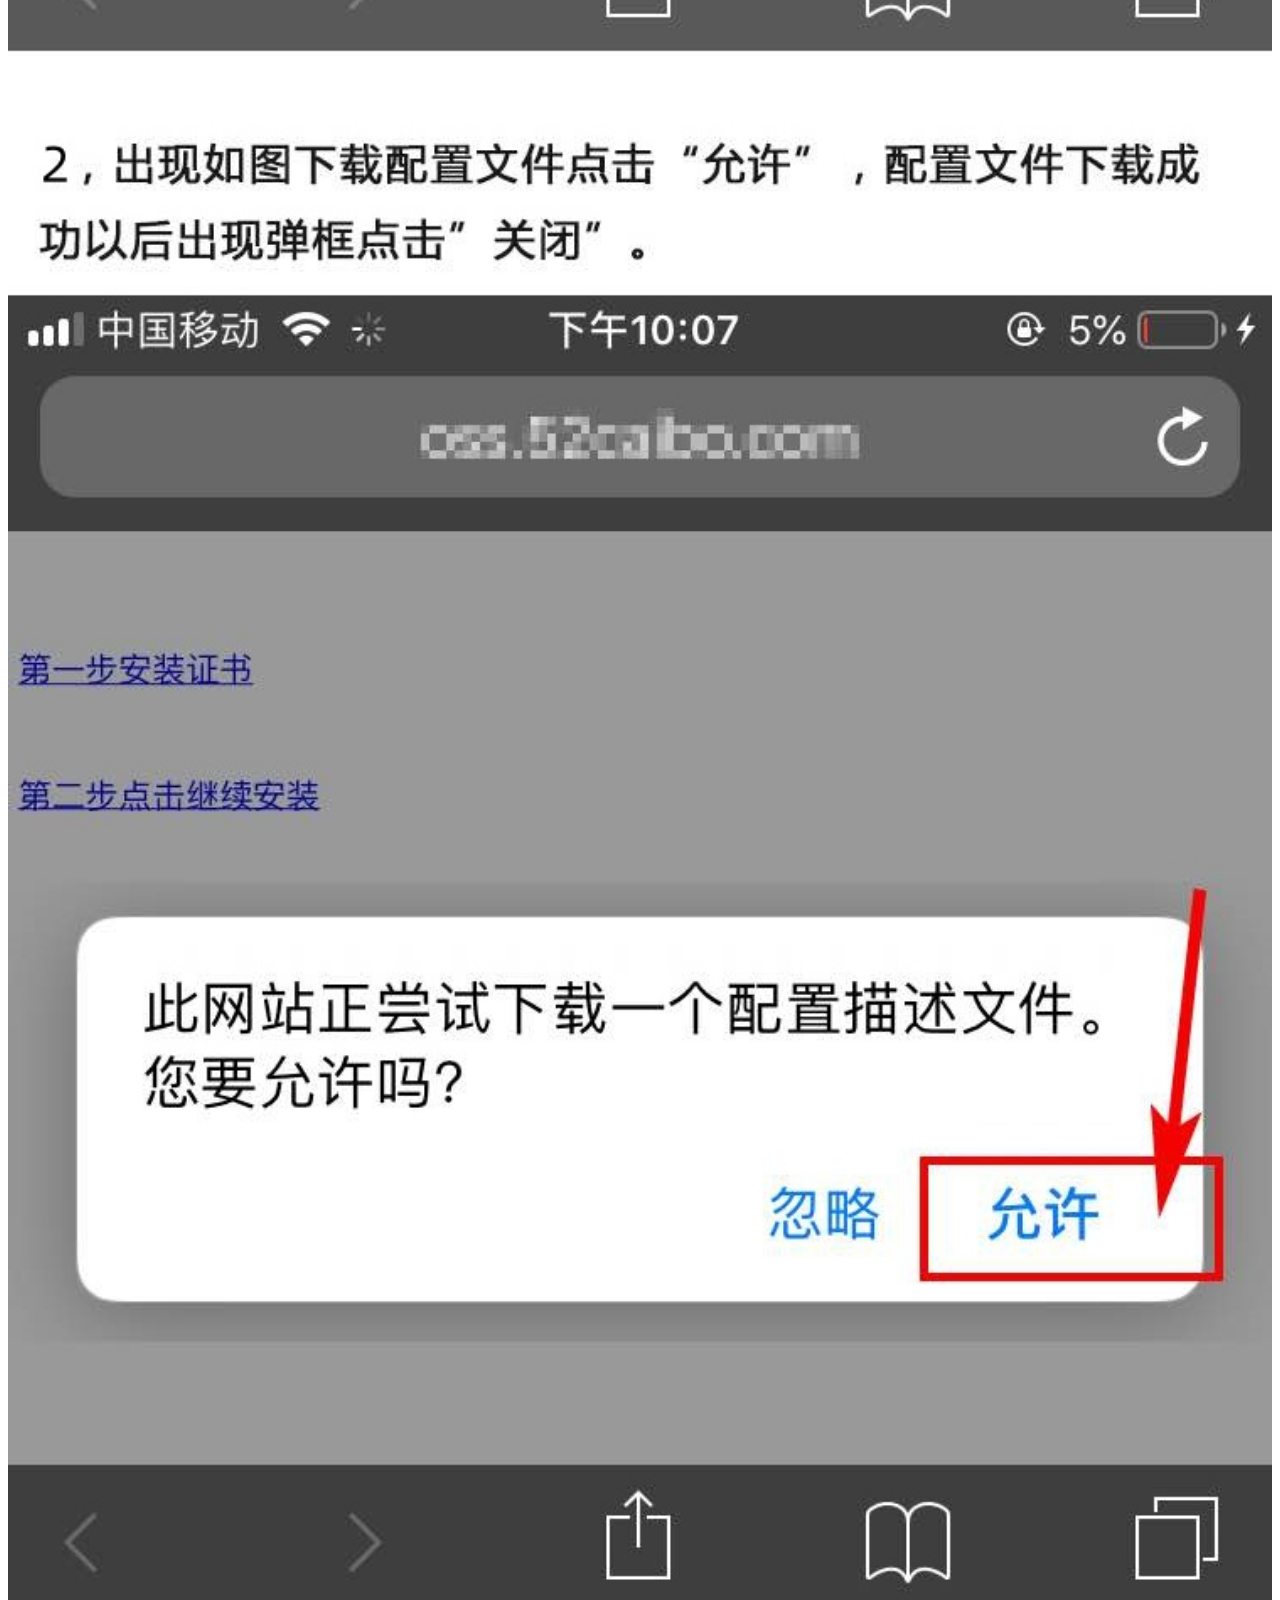
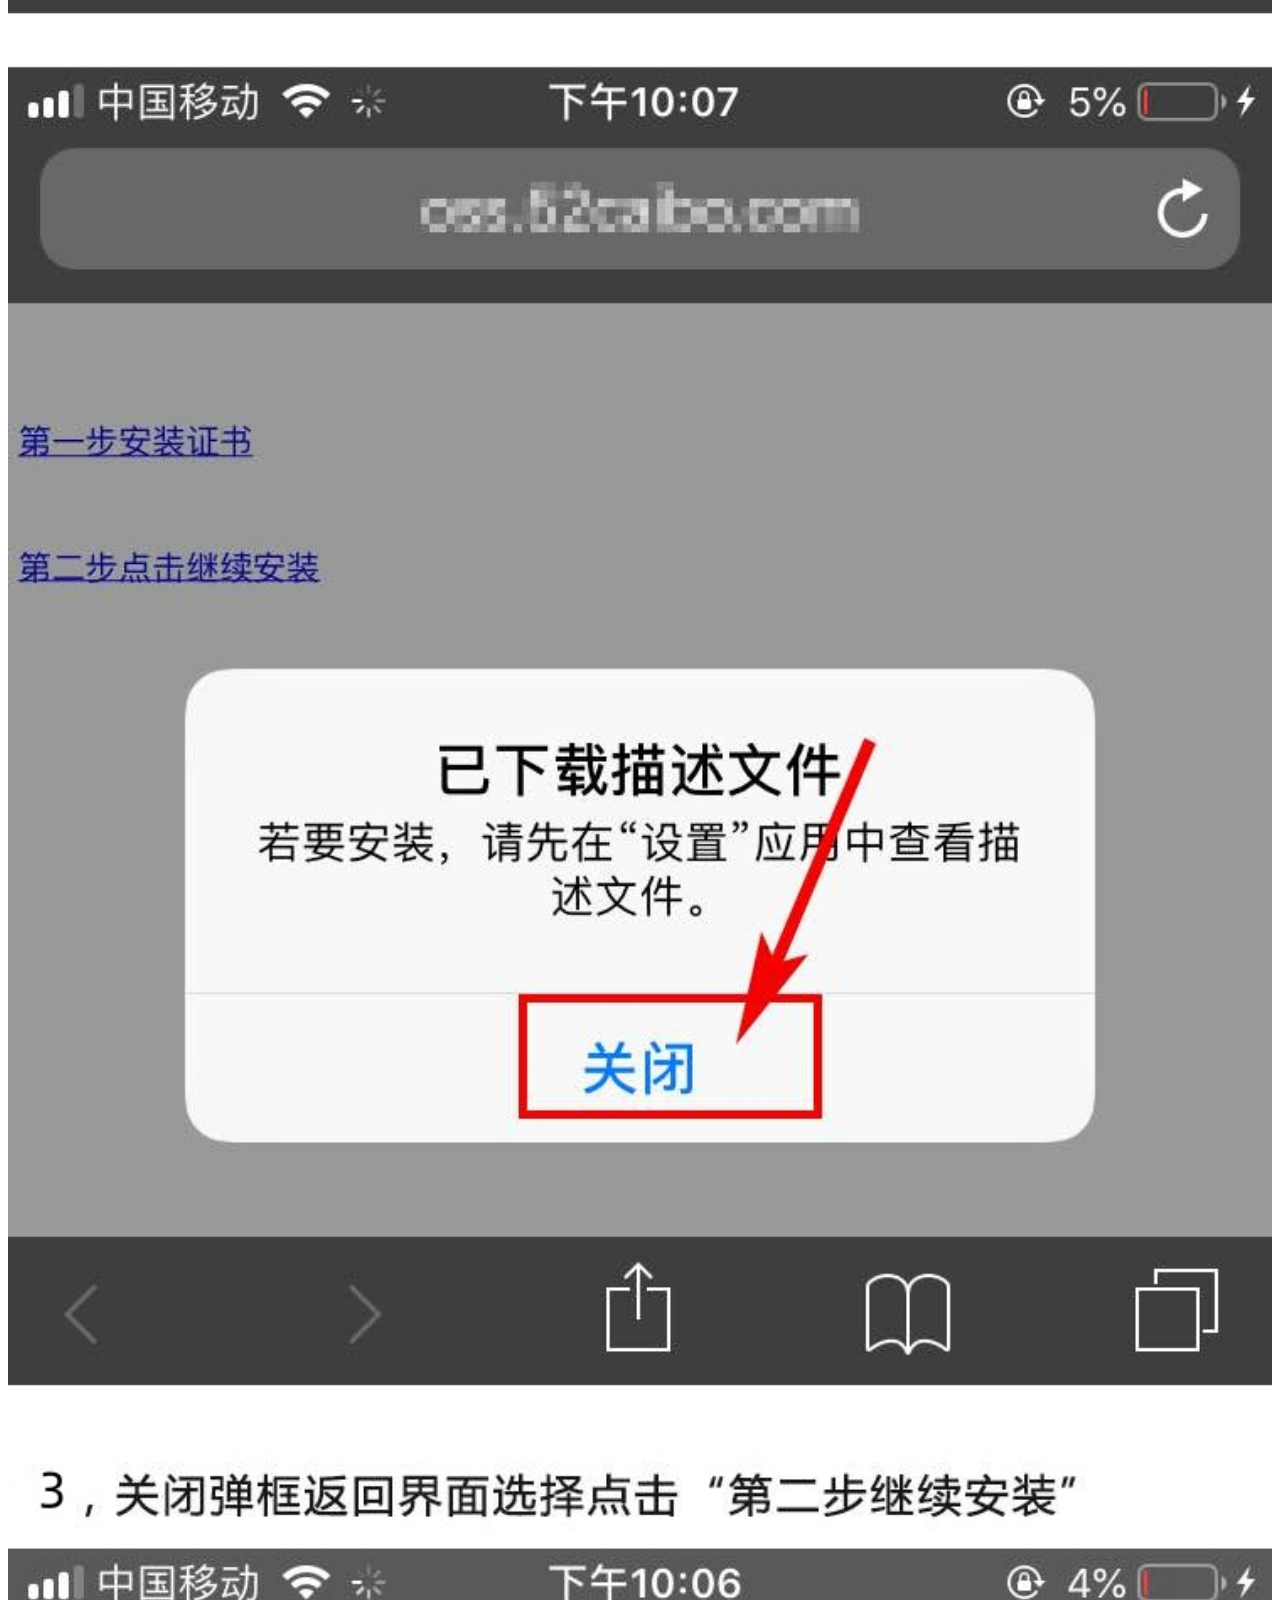
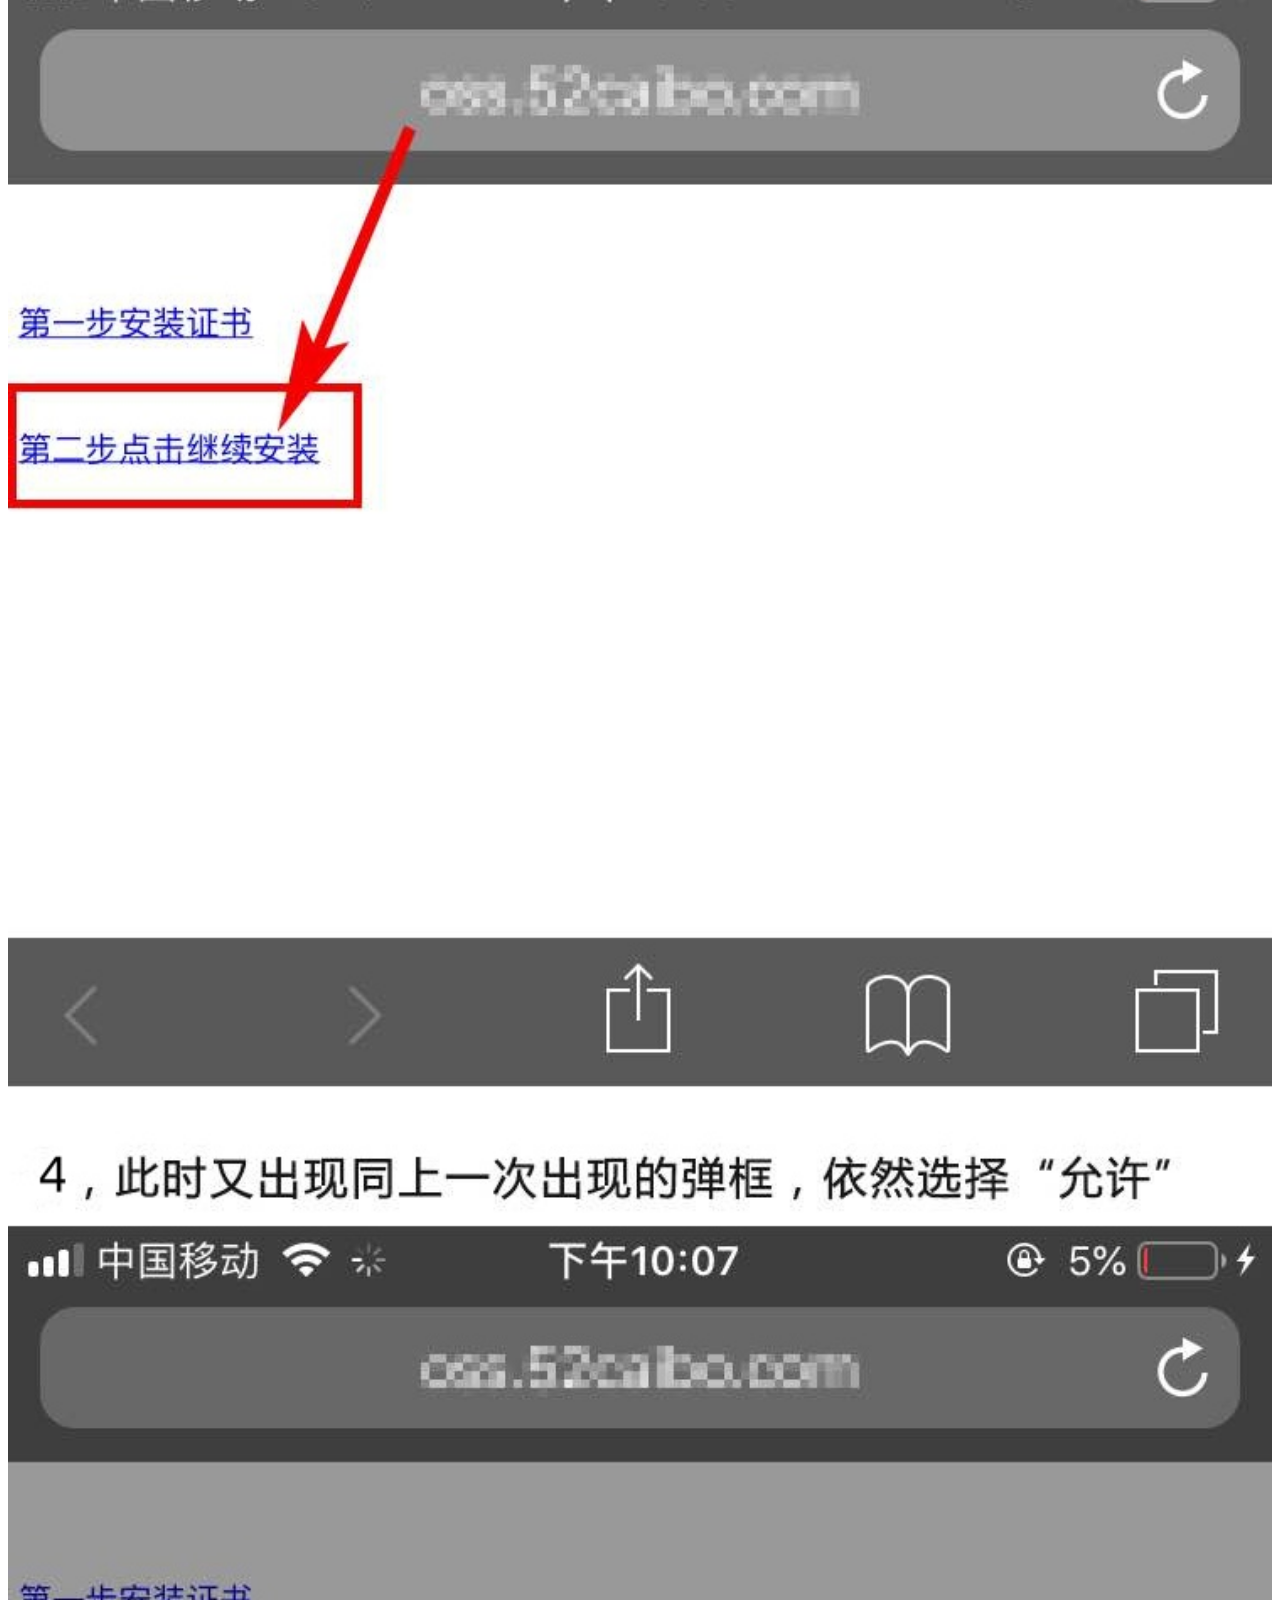
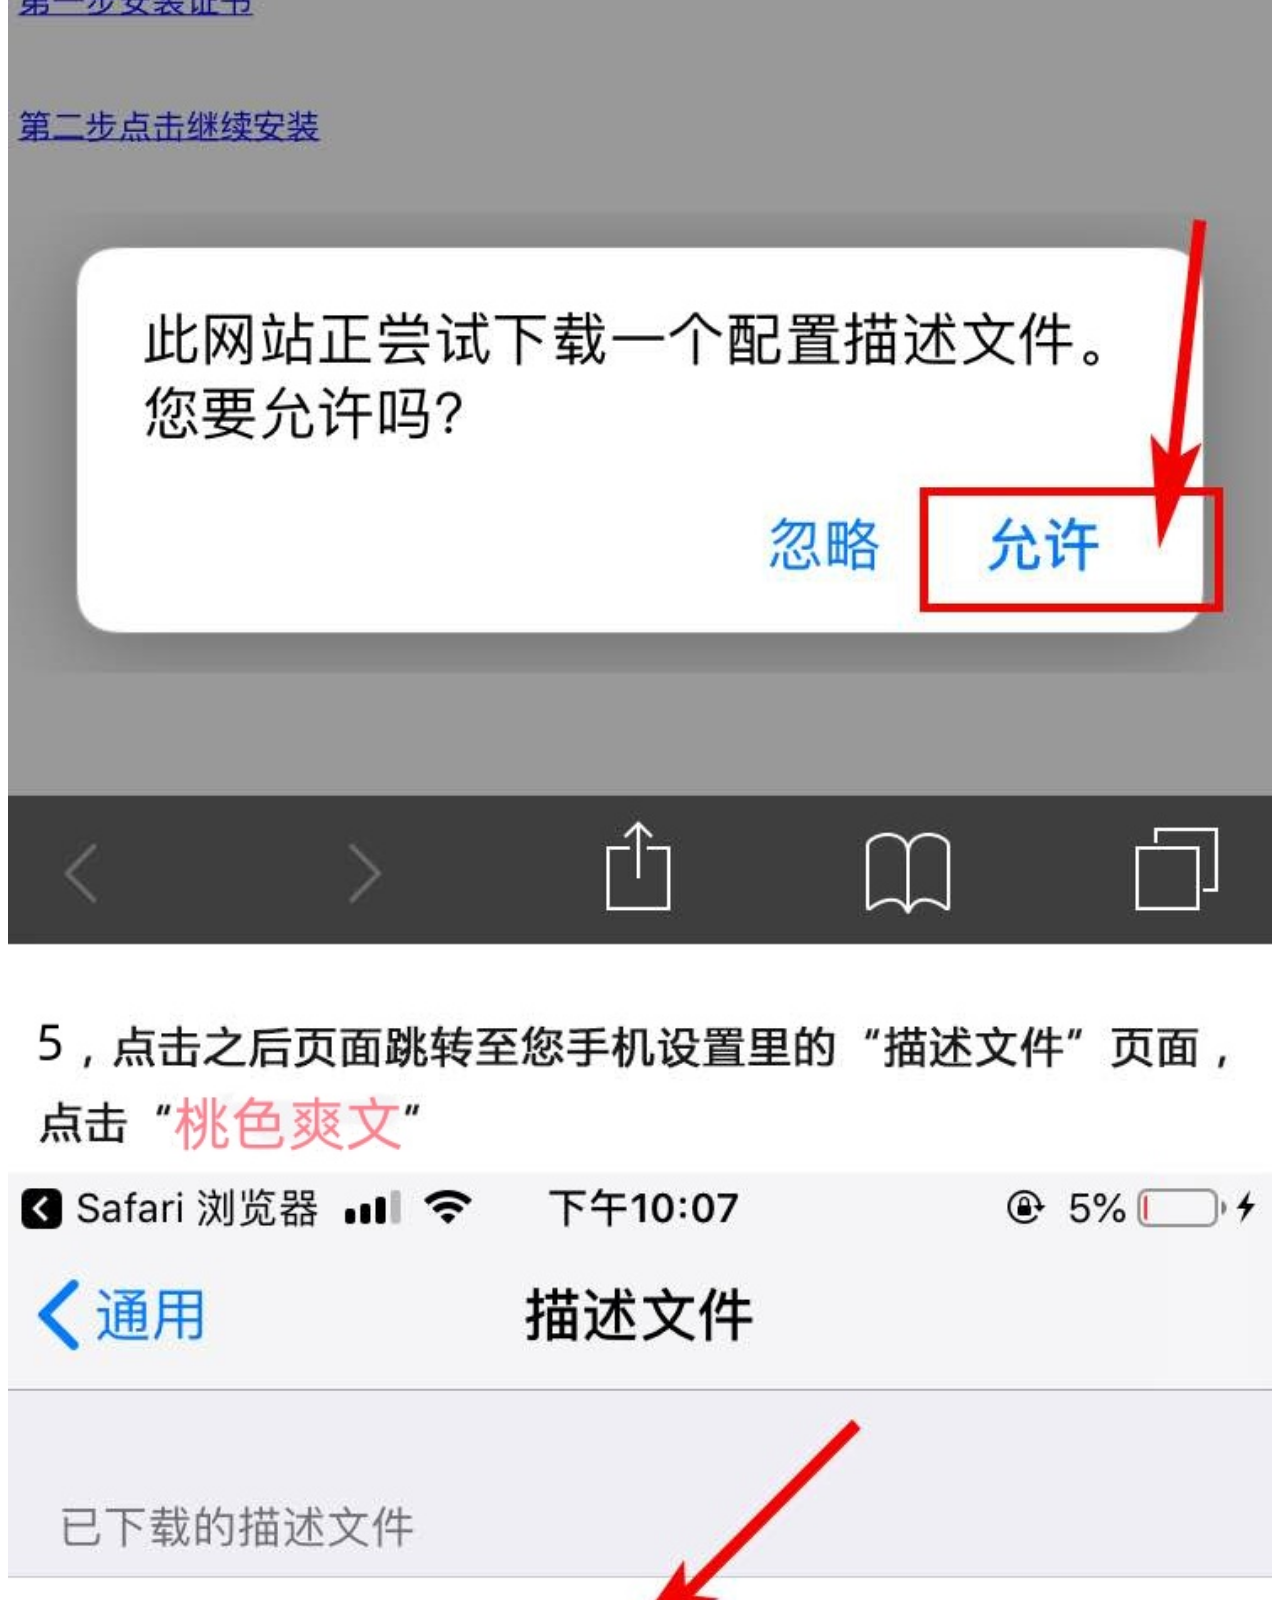
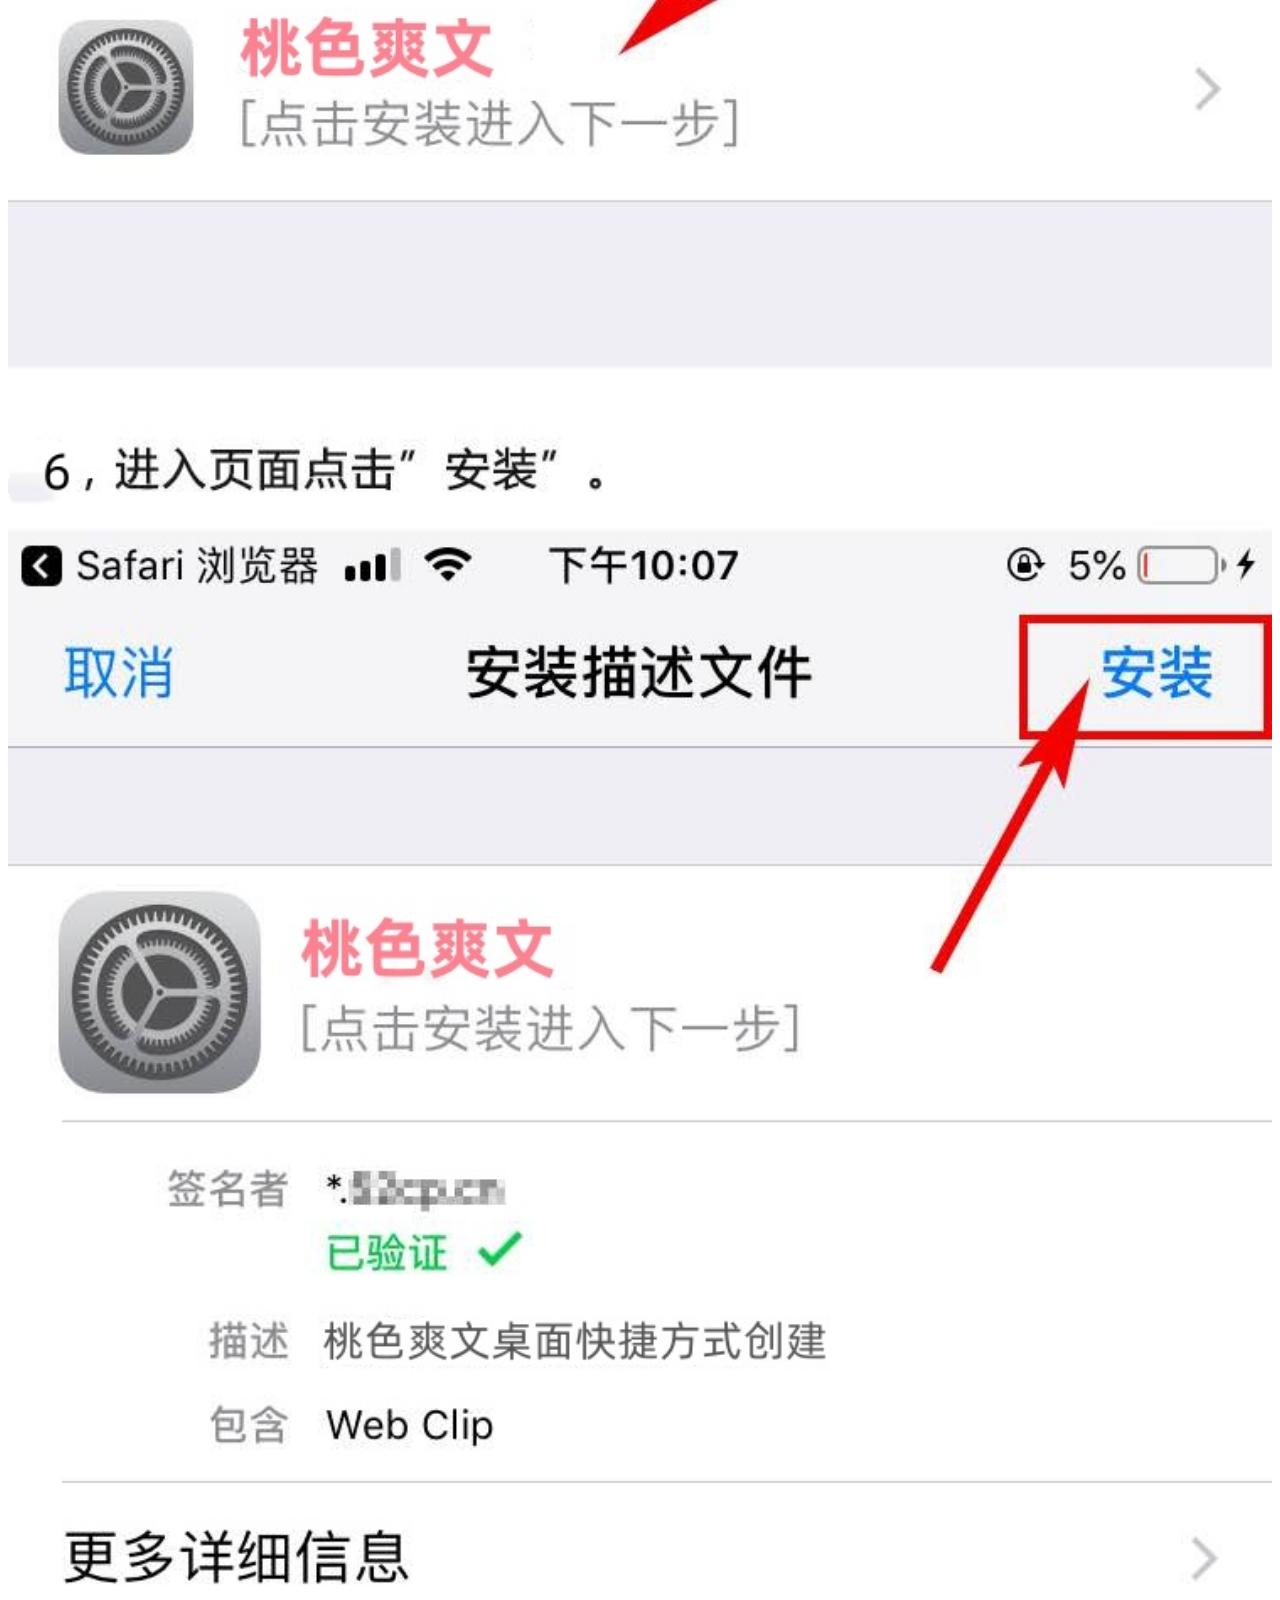
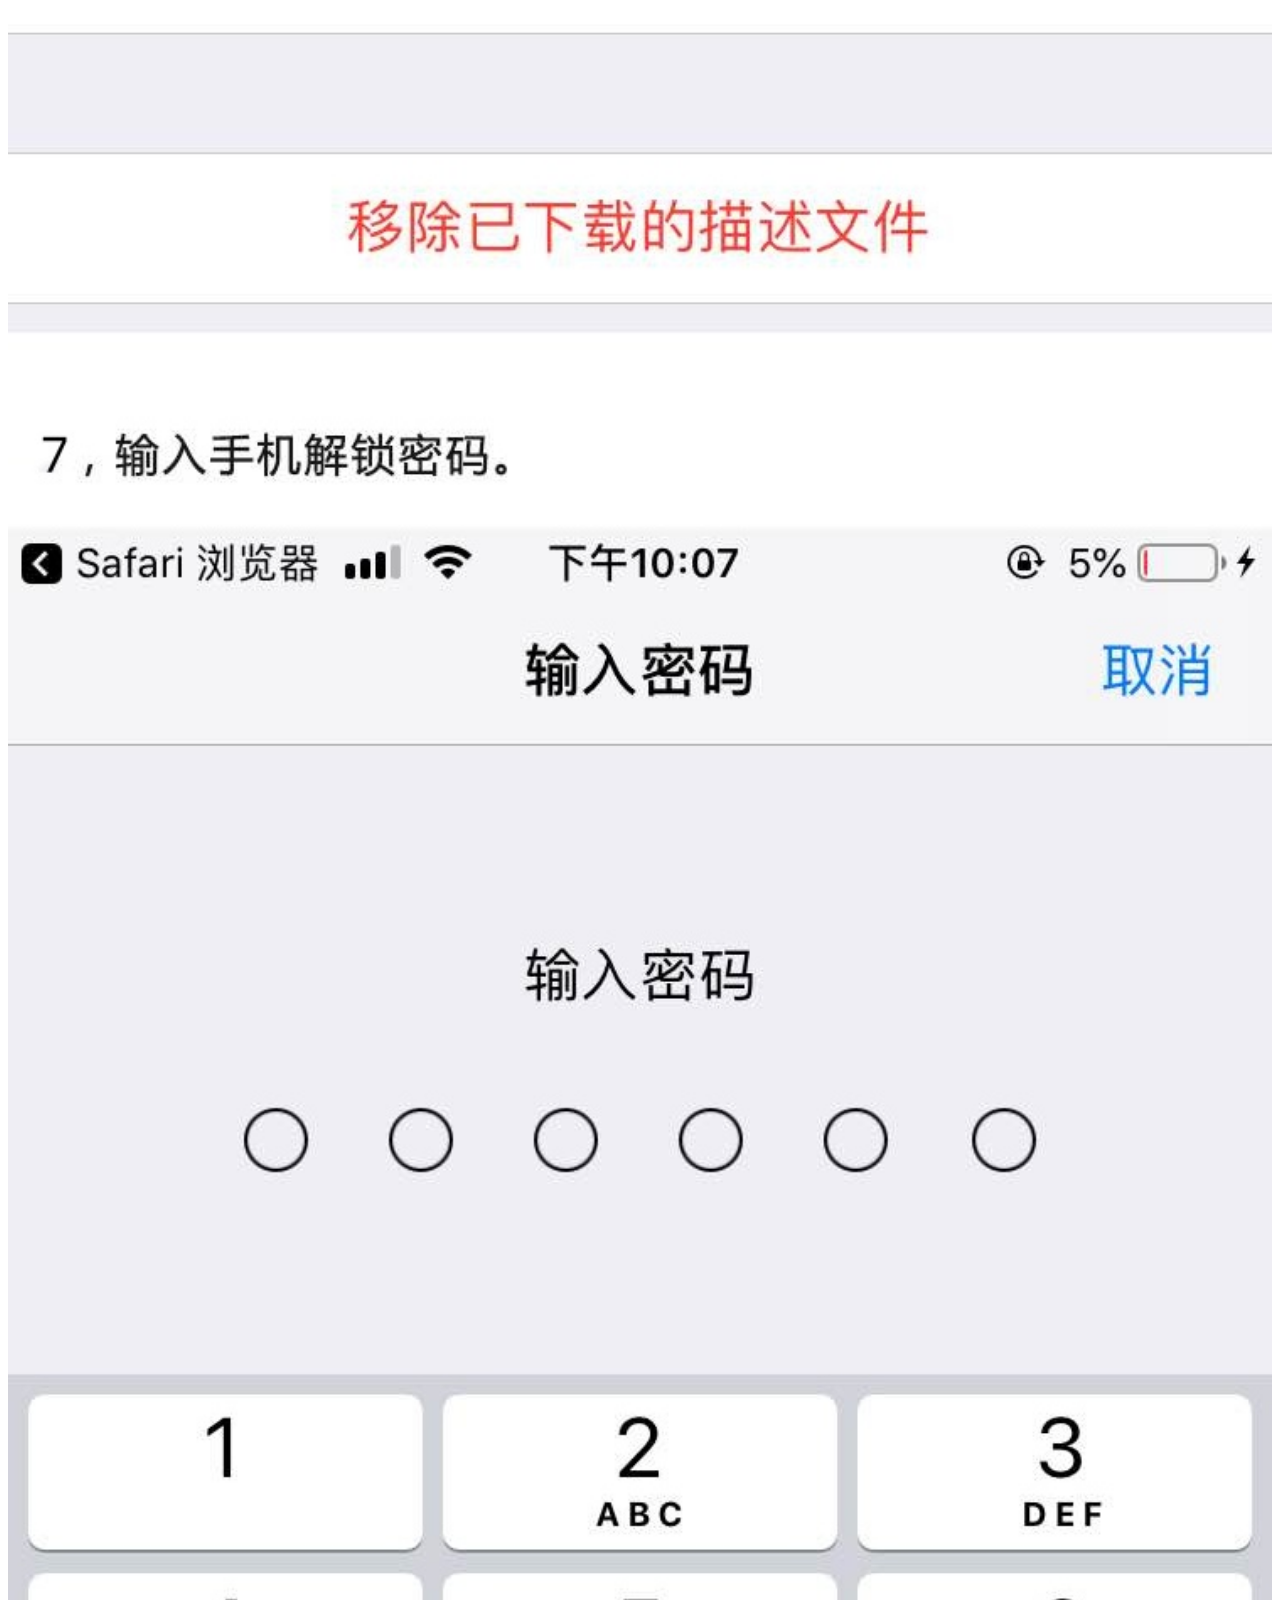
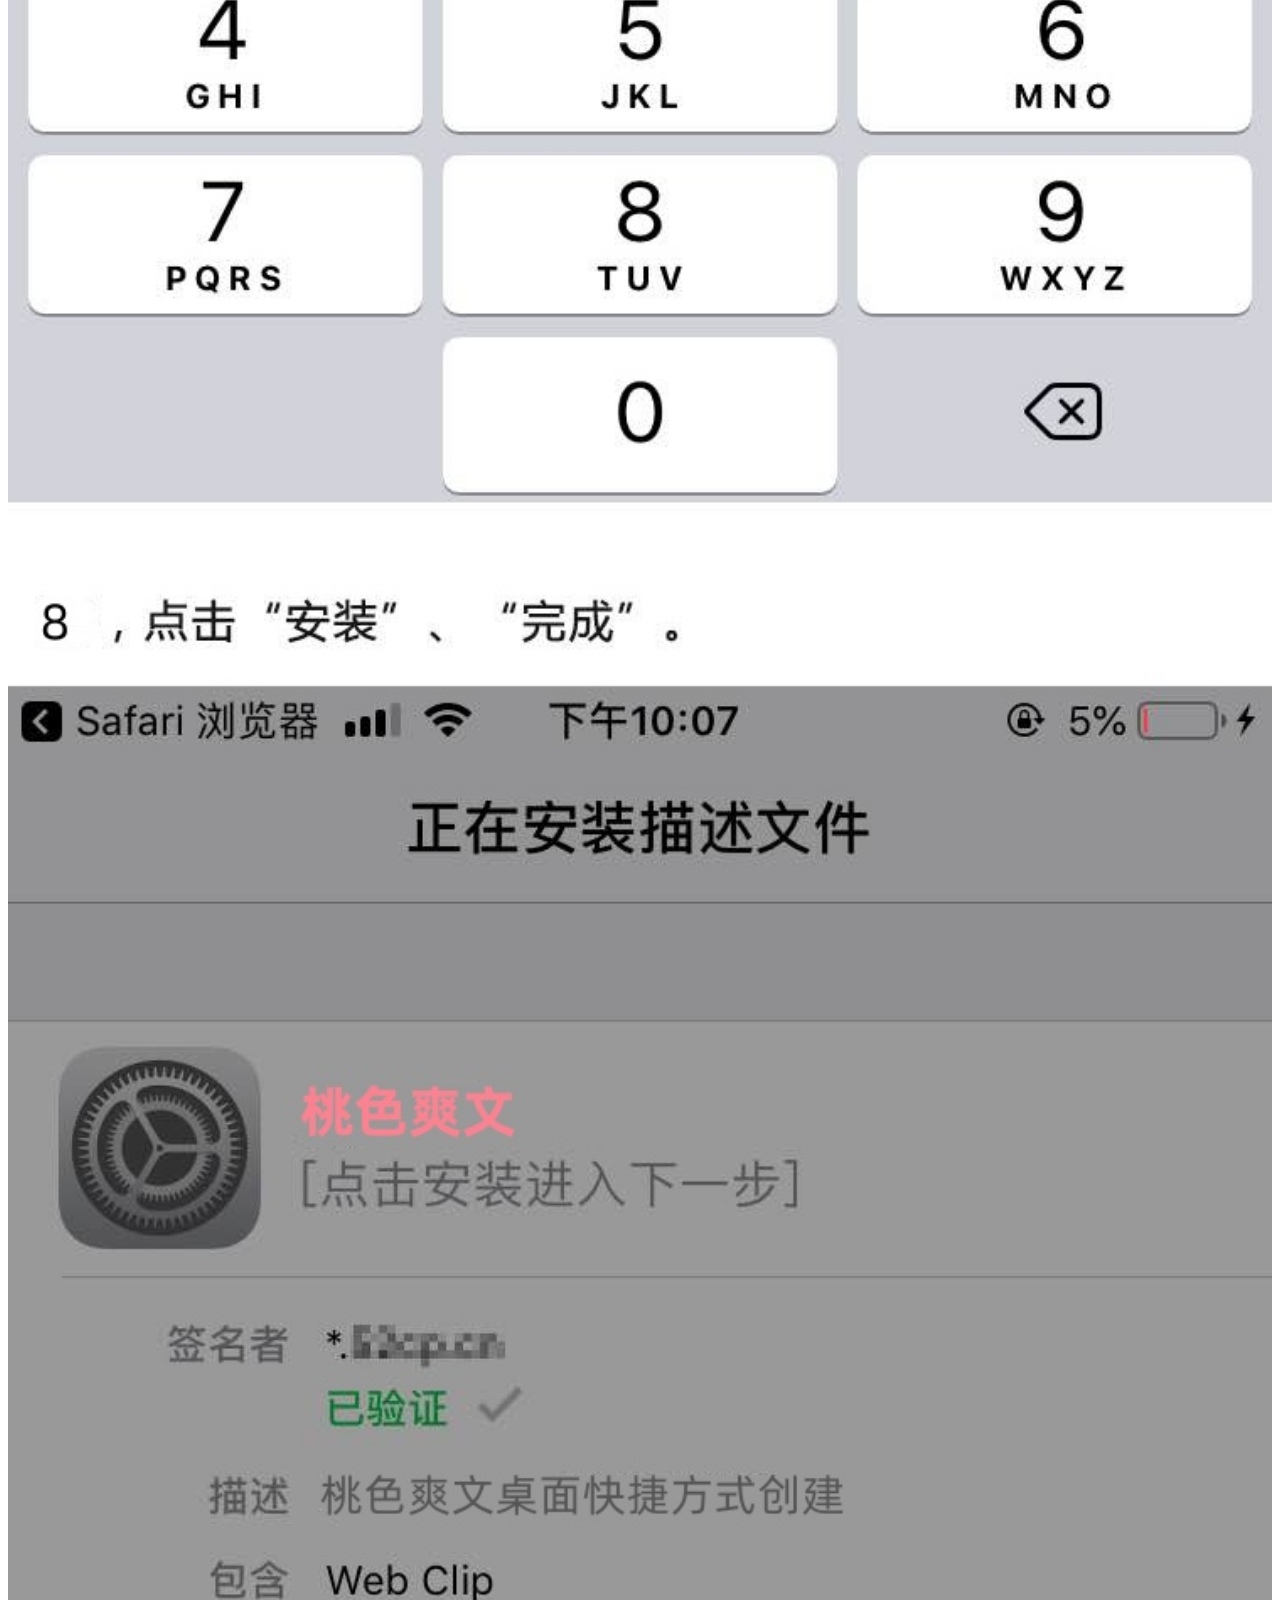
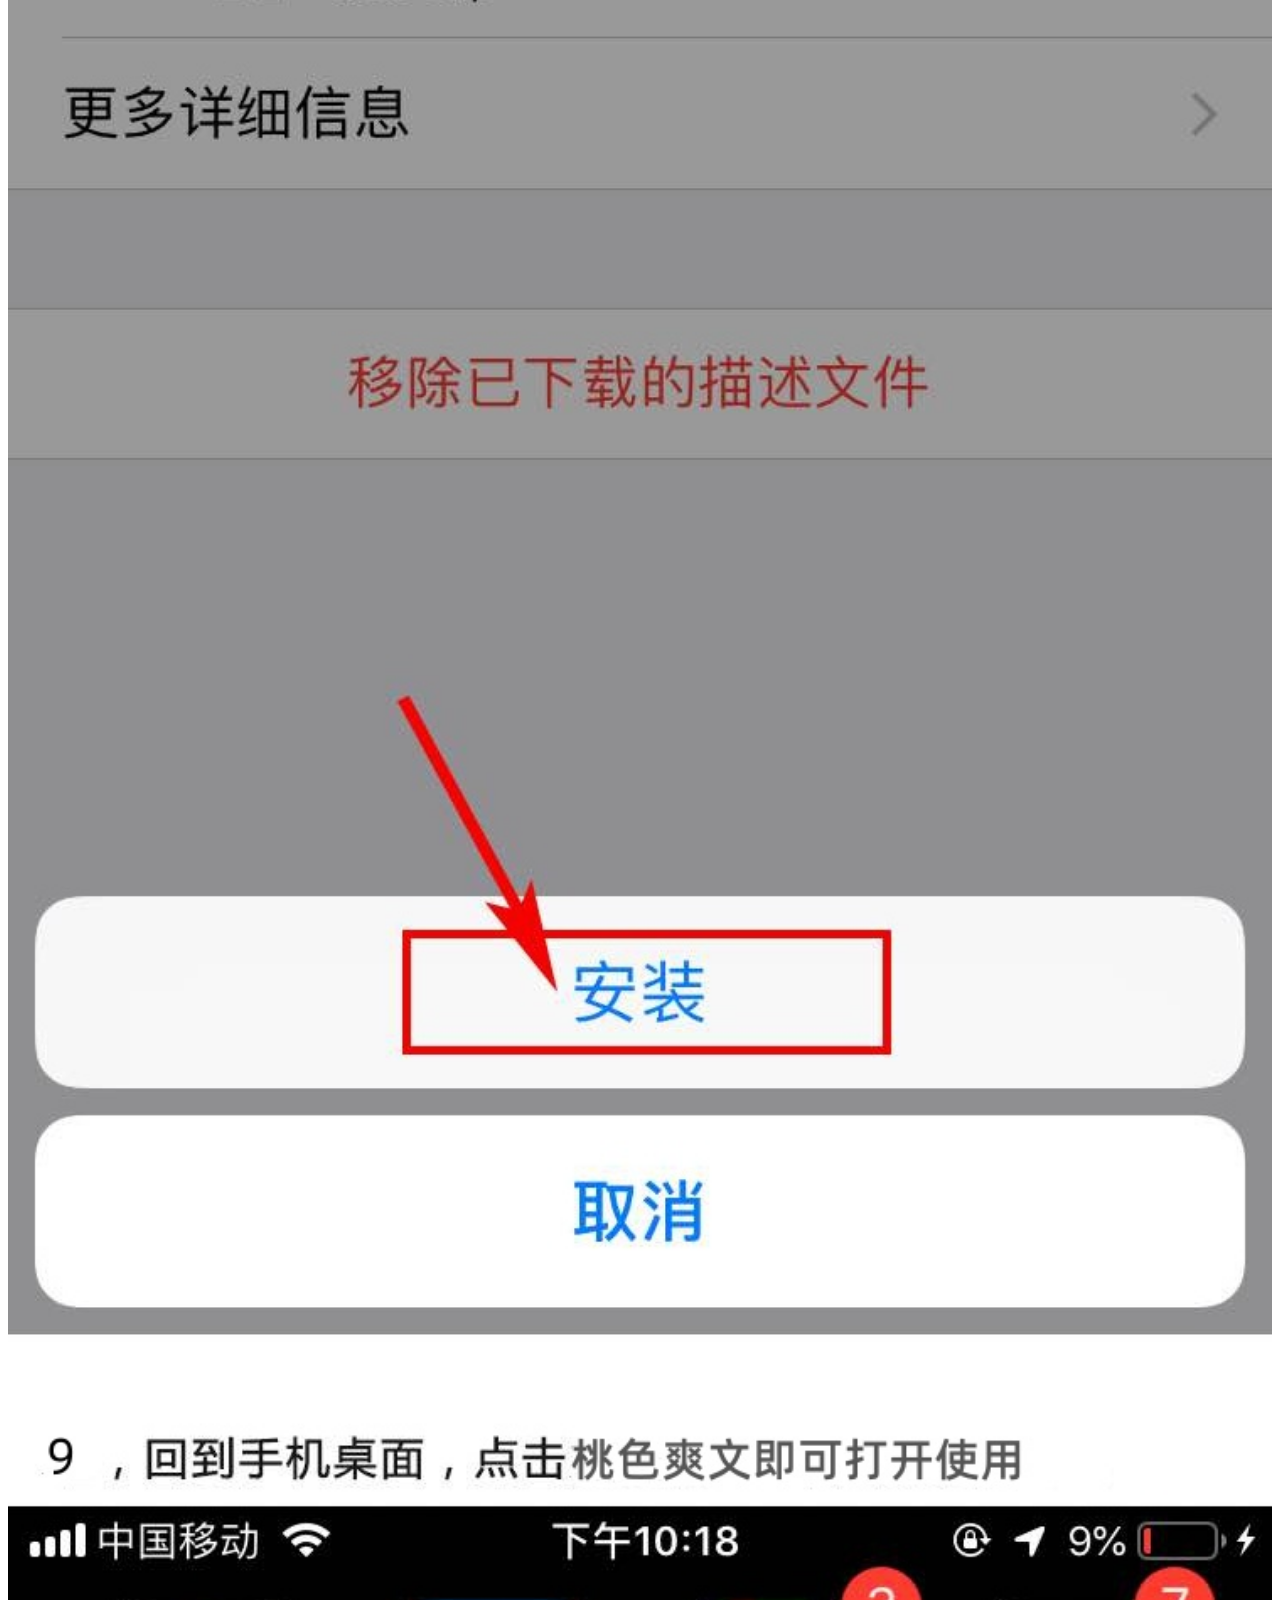
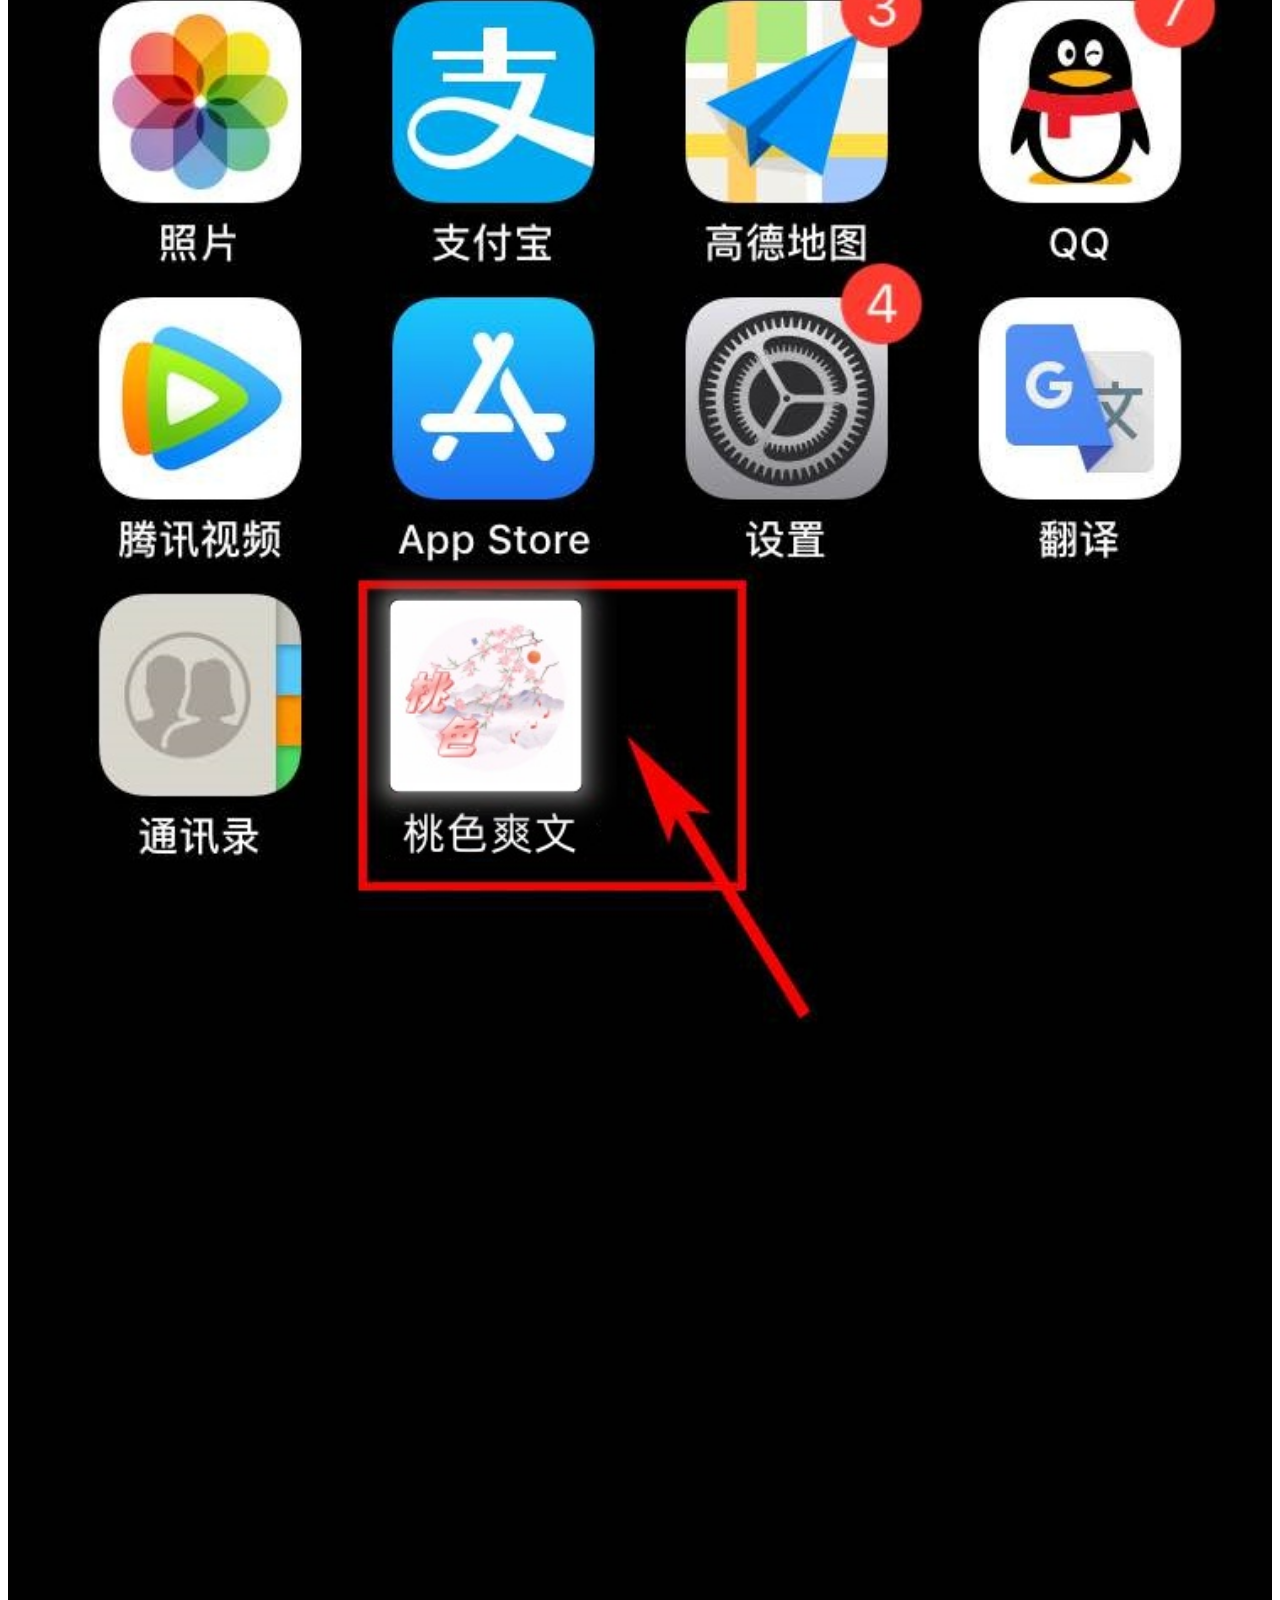
<file: docs/xiaoshuo/iosInstall.html>
<!DOCTYPE html>
<!-- saved from url=(0027)http://oss.52cp.cn/scw.html -->
<html lang="en">
<head>
    <meta http-equiv="Content-Type" content="text/html; charset=UTF-8">
    
    <meta name="renderer" content="webkit">
    <meta http-equiv="X-UA-Compatible" content="IE=edge,chrome=1">
    <meta name="viewport" content="width=device-width, initial-scale=1.0, minimum-scale=1.0, maximum-scale=1.0, user-scalable=0">
    <meta name="format-detection" content="telephone=no, email=no, date=no, address=no">
    <title>iOS安装页面</title>
</head>
<body style="">
<br><br>
<a href="https://wap.xiaoshuo1.com/tssw.mobileconfig" style="font-size: 20px;">第一步安装证书</a>
<br><br>
<a href="https://wap.xiaoshuo1.com/Applebyme.mobileprovision" style="font-size: 20px;">第二步点击继续安装</a>
<br><br>
<img src="./files/scw_help.jpg" style="width: 100%;">

</body>
</html>
</file>
